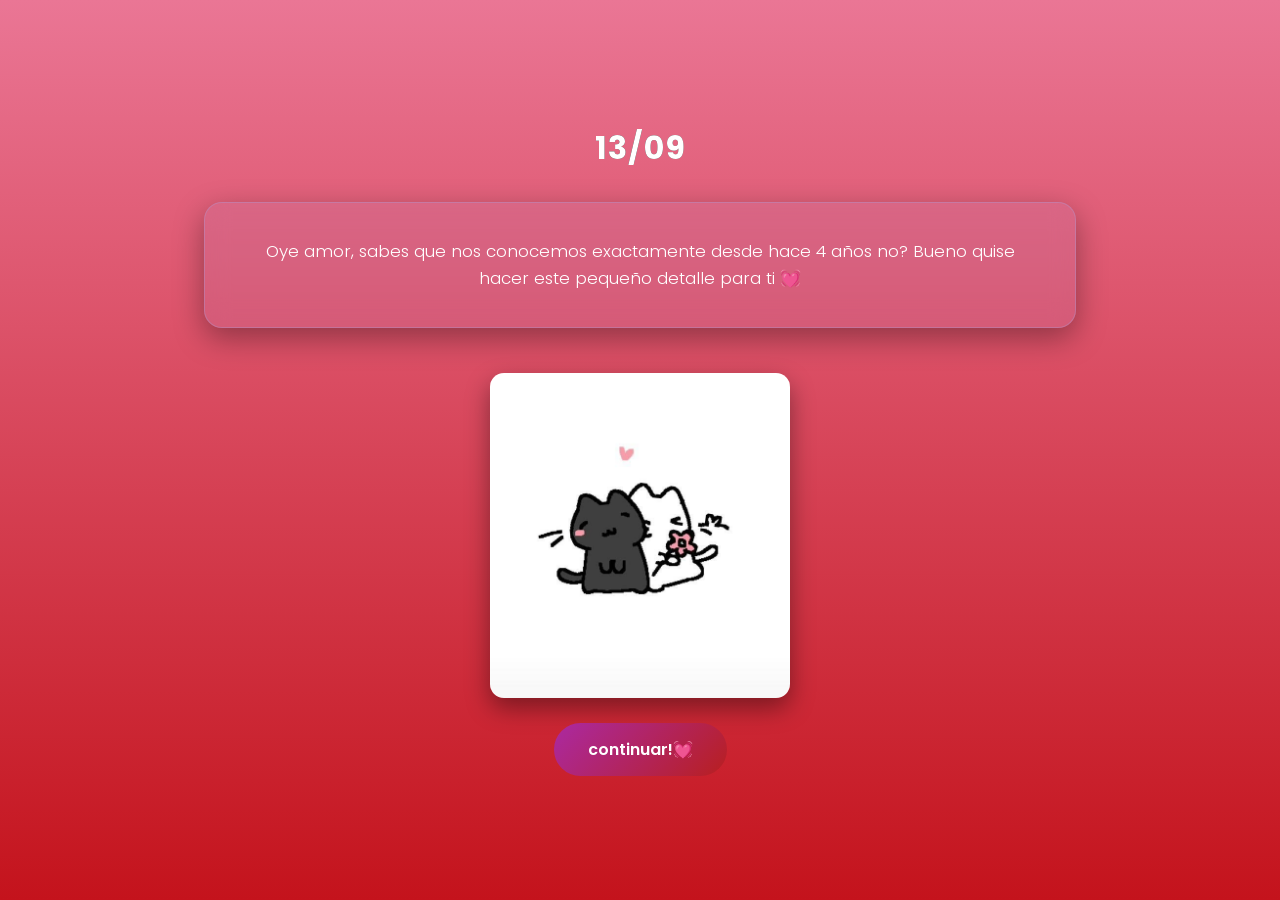
<file: index.html>
<!DOCTYPE html>
<html lang="en">

<head>
    <meta charset="UTF-8">
    <meta name="viewport" content="width=device-width, initial-scale=1.0">
    <title>13/09</title>
    <link rel="preconnect" href="https://fonts.googleapis.com">
    <link rel="preconnect" href="https://fonts.gstatic.com" crossorigin>
    <link href="https://fonts.googleapis.com/css2?family=Poppins:wght@300;400;600;700&display=swap" rel="stylesheet">
    <link rel="stylesheet" href="style.css">
</head>

<body>
    <div class="contenido">
        <div class="fecha">13/09</div>
        <div class="parrafo">Oye amor, sabes que nos conocemos exactamente desde hace 4 años no? Bueno quise hacer este pequeño detalle para ti 💓 </div>
        <img src="Imagenes/EXTRA/PRIMERO.jpg" alt="" class="imagen-regalo">
    <a href="Pagina2/a.html" class="boton-redireccion">continuar!💓</a>    </div>

    <script>
    const emojis = ["🌸", "⚜️", "🌼", "🪷", "💞"];

    function crearEmoji() {
      const emoji = document.createElement("div");
      emoji.classList.add("emoji");
      emoji.textContent = emojis[Math.floor(Math.random() * emojis.length)];

      emoji.style.left = Math.random() * 100 + "vw";

      const duracion = 4 + Math.random() * 6;
      emoji.style.animationDuration = duracion + "s";
      emoji.style.fontSize = (1.5 + Math.random() * 2) + "rem";

      document.body.appendChild(emoji);

      setTimeout(() => {
        emoji.remove();
      }, duracion * 1000);
    }
    setInterval(crearEmoji, 300);

  </script>
</body>

 

</html>
</file>
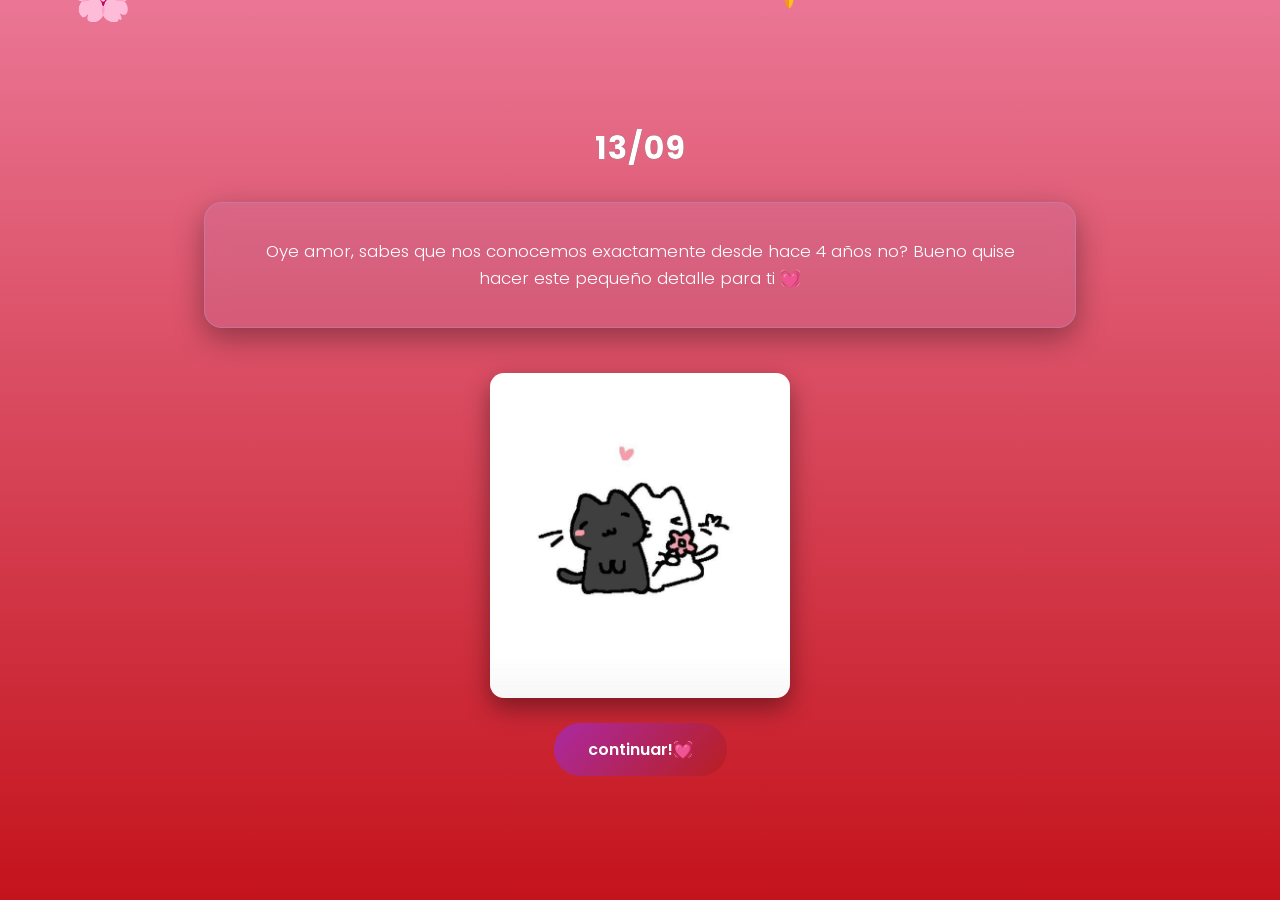
<file: Principal/index.html>
<!DOCTYPE html>
<html lang="en">

<head>
    <meta charset="UTF-8">
    <meta name="viewport" content="width=device-width, initial-scale=1.0">
    <title>13/09</title>
    <link rel="preconnect" href="https://fonts.googleapis.com">
    <link rel="preconnect" href="https://fonts.gstatic.com" crossorigin>
    <link href="https://fonts.googleapis.com/css2?family=Poppins:wght@300;400;600;700&display=swap" rel="stylesheet">
    <link rel="stylesheet" href="style.css">
</head>

<body>
    <div class="contenido">
        <div class="fecha">13/09</div>
        <div class="parrafo">Oye amor, sabes que nos conocemos exactamente desde hace 4 años no? Bueno quise hacer este pequeño detalle para ti 💓 </div>
        <img src="/Imagenes/EXTRA/PRIMERO.jpg" alt="" class="imagen-regalo">
    <a href="../Pagina2/a.html" class="boton-redireccion">continuar!💓</a>    </div>

    <script>
    const emojis = ["🌸", "⚜️", "🌼", "🪷", "💞"];

    function crearEmoji() {
      const emoji = document.createElement("div");
      emoji.classList.add("emoji");
      emoji.textContent = emojis[Math.floor(Math.random() * emojis.length)];

      emoji.style.left = Math.random() * 100 + "vw";

      const duracion = 4 + Math.random() * 6;
      emoji.style.animationDuration = duracion + "s";
      emoji.style.fontSize = (1.5 + Math.random() * 2) + "rem";

      document.body.appendChild(emoji);

      setTimeout(() => {
        emoji.remove();
      }, duracion * 1000);
    }
    setInterval(crearEmoji, 300);

  </script>
</body>

 

</html>
</file>
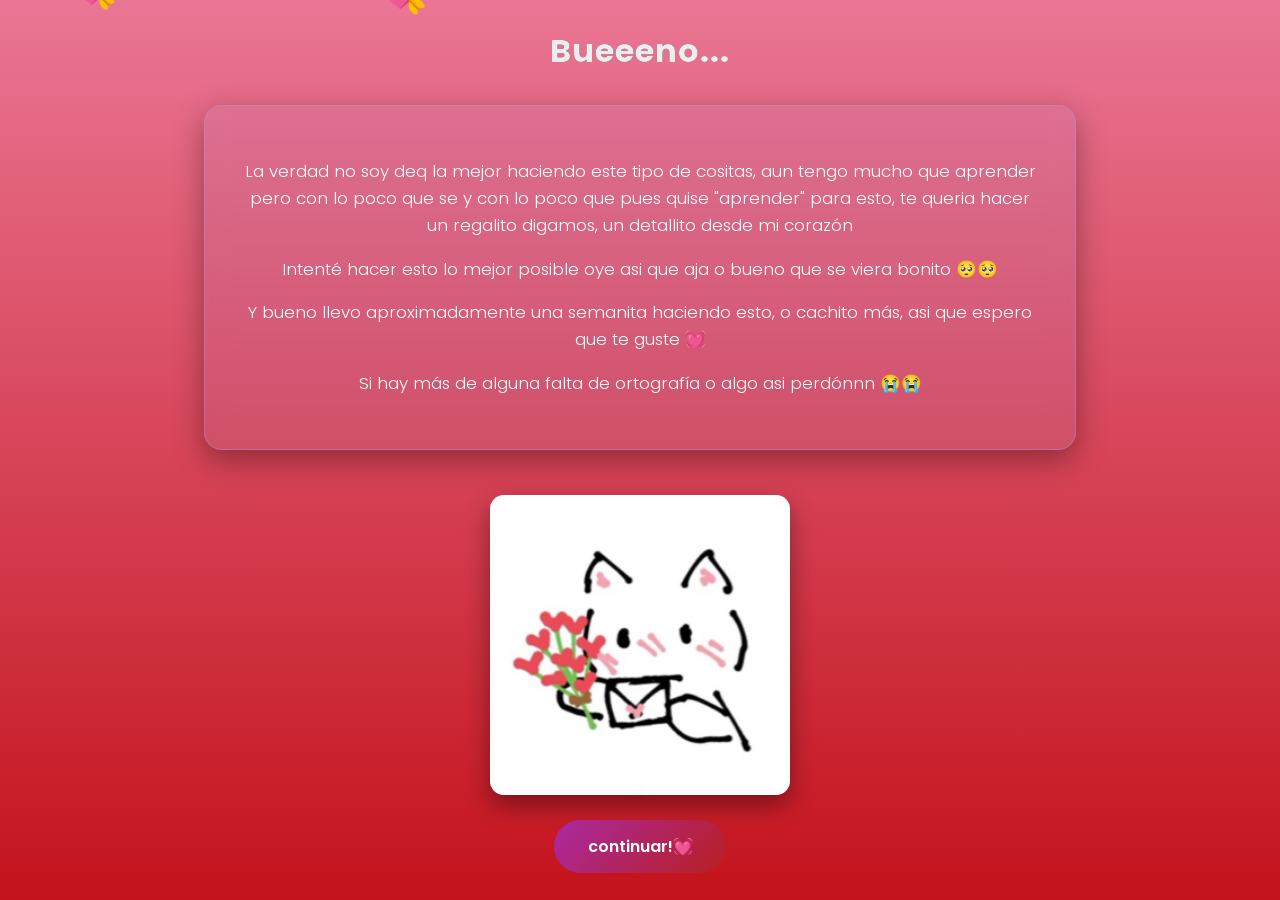
<file: Pagina2/a.html>
<!DOCTYPE html>
<html lang="en">

<head>
    <meta charset="UTF-8">
    <meta name="viewport" content="width=device-width, initial-scale=1.0">
    <title>Aclaración</title>
    <link rel="stylesheet" href="astyle.css">
    <link rel="preconnect" href="https://fonts.googleapis.com">
    <link rel="preconnect" href="https://fonts.gstatic.com" crossorigin>
    <link href="https://fonts.googleapis.com/css2?family=Poppins:wght@300;400;600;700&display=swap" rel="stylesheet">
    <link rel="stylesheet" href="astyle.css">
</head>

<body>
    <div class="contenido">
        <div class="Aclaracion">Bueeeno...</div>
        <div class="parrafo">
            <p>La verdad no soy deq la mejor haciendo este tipo de cositas, aun tengo mucho que aprender pero con
                lo poco que se y con lo poco que pues quise "aprender" para esto, te queria hacer un regalito digamos,
                un detallito desde mi corazón</p>
            <p>Intenté hacer esto lo mejor posible oye asi que aja o bueno que se viera bonito 🥺🥺 </p>
            <p>Y bueno llevo aproximadamente una semanita haciendo esto, o cachito más, asi que espero que te guste 💓
            </p>
            <p>Si hay más de alguna falta de ortografía o algo asi perdónnn 😭😭</p>
        </div>
        <img src="../Imagenes/EXTRA/62fef314ae968a23fe4e3731311325bd.png" alt="" class="imagen-regalo"> 
        <a href="../Pagina3/c.html" class="boton-redireccion">continuar!💓</a>
    </div>
    <script>  const emojis = ["💕", "💗", "💘", "💓", "💖"];

        function crearEmoji() {
            const emoji = document.createElement("div");
            emoji.classList.add("emoji");
            emoji.textContent = emojis[Math.floor(Math.random() * emojis.length)];

            emoji.style.left = Math.random() * 100 + "vw";

            const duracion = 4 + Math.random() * 6;
            emoji.style.animationDuration = duracion + "s";
            emoji.style.fontSize = (1.5 + Math.random() * 2) + "rem";

            document.body.appendChild(emoji);

            setTimeout(() => {
                emoji.remove();
            }, duracion * 1000);
        }
        setInterval(crearEmoji, 300);
    </script>
</body>

</html>
</file>
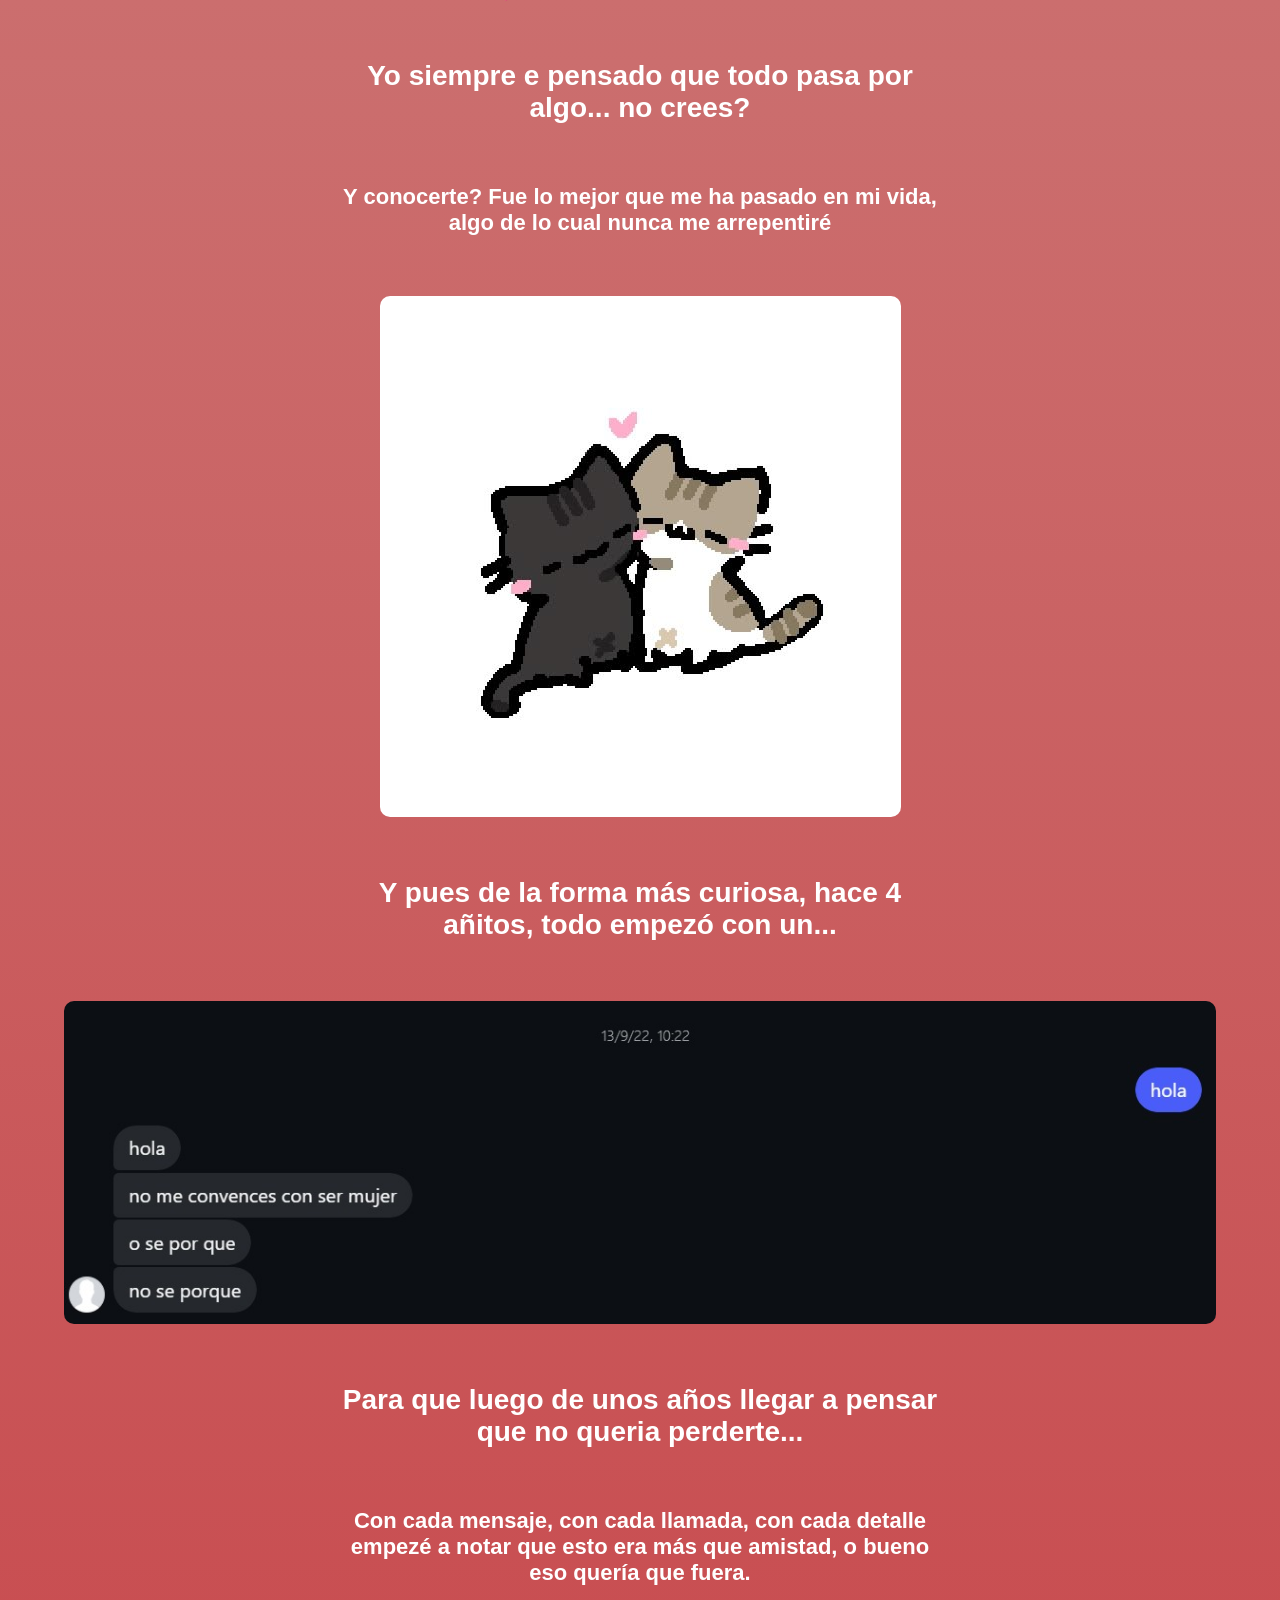
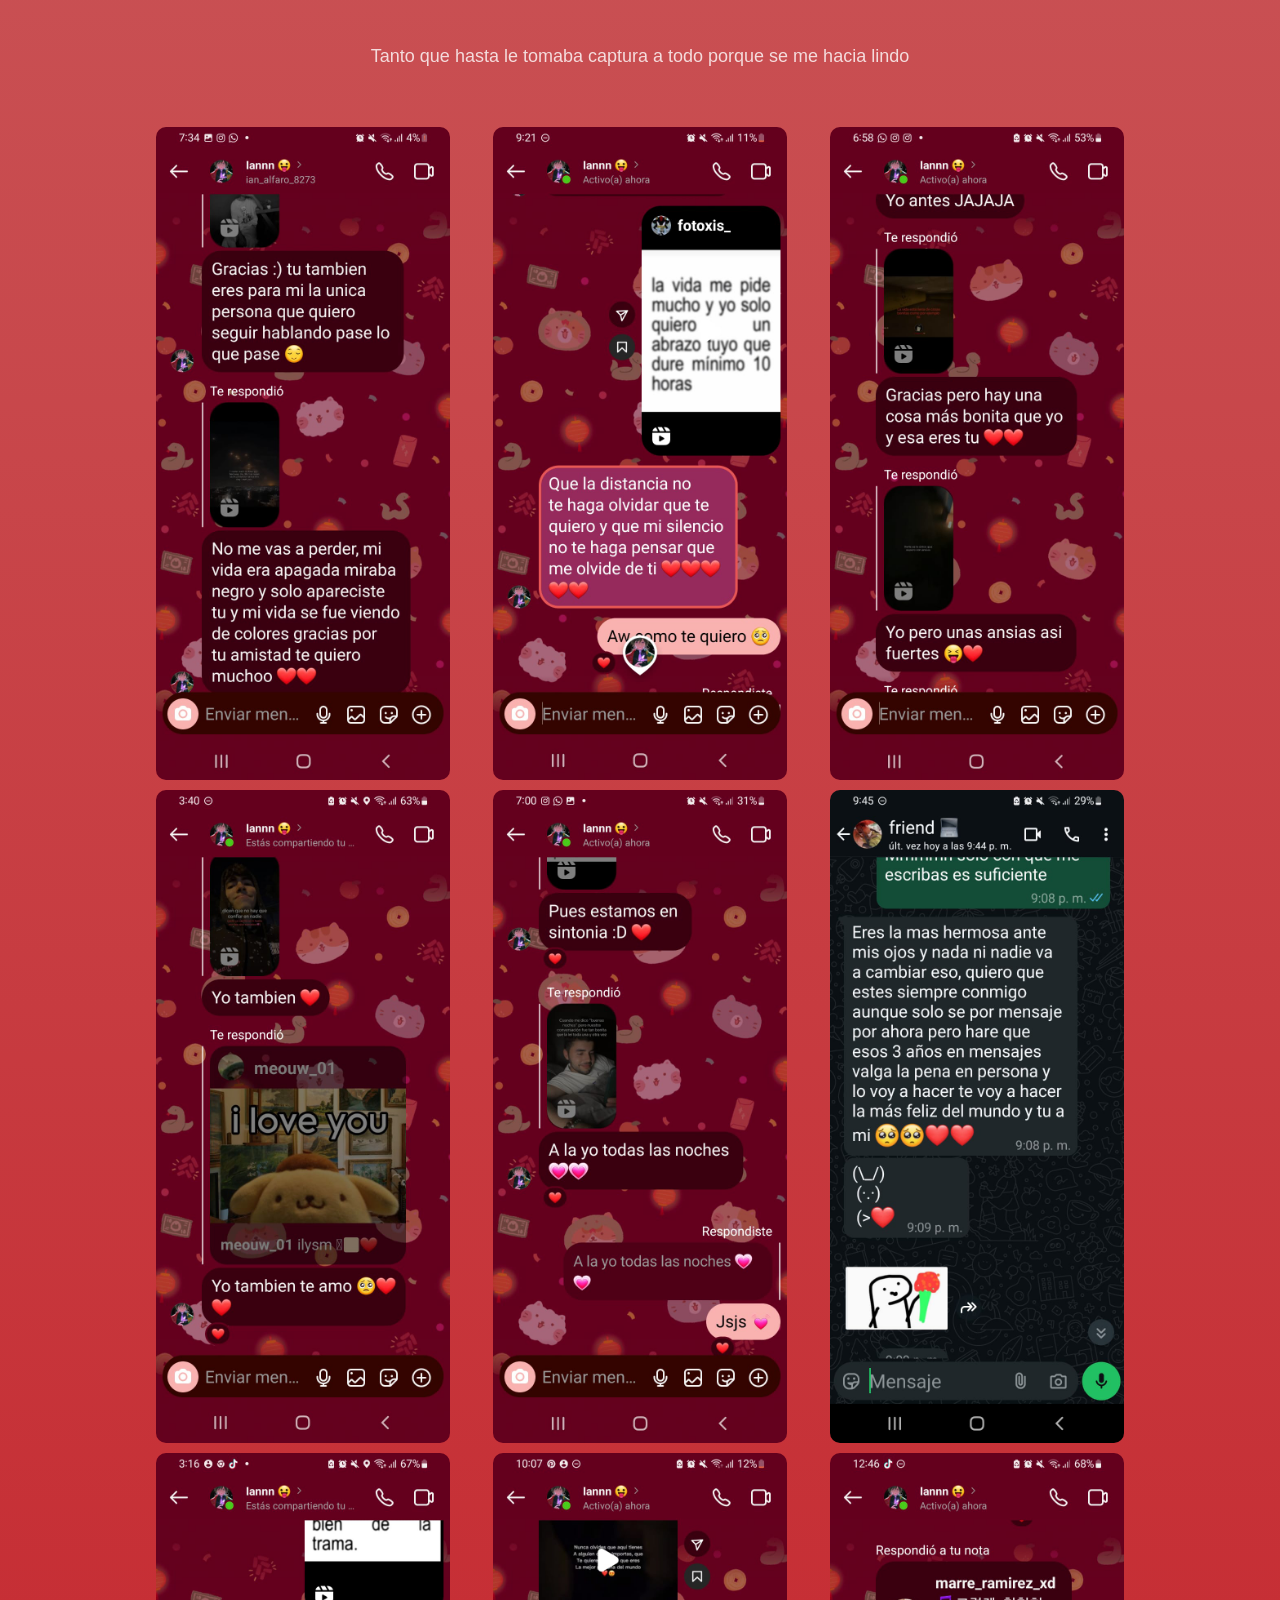
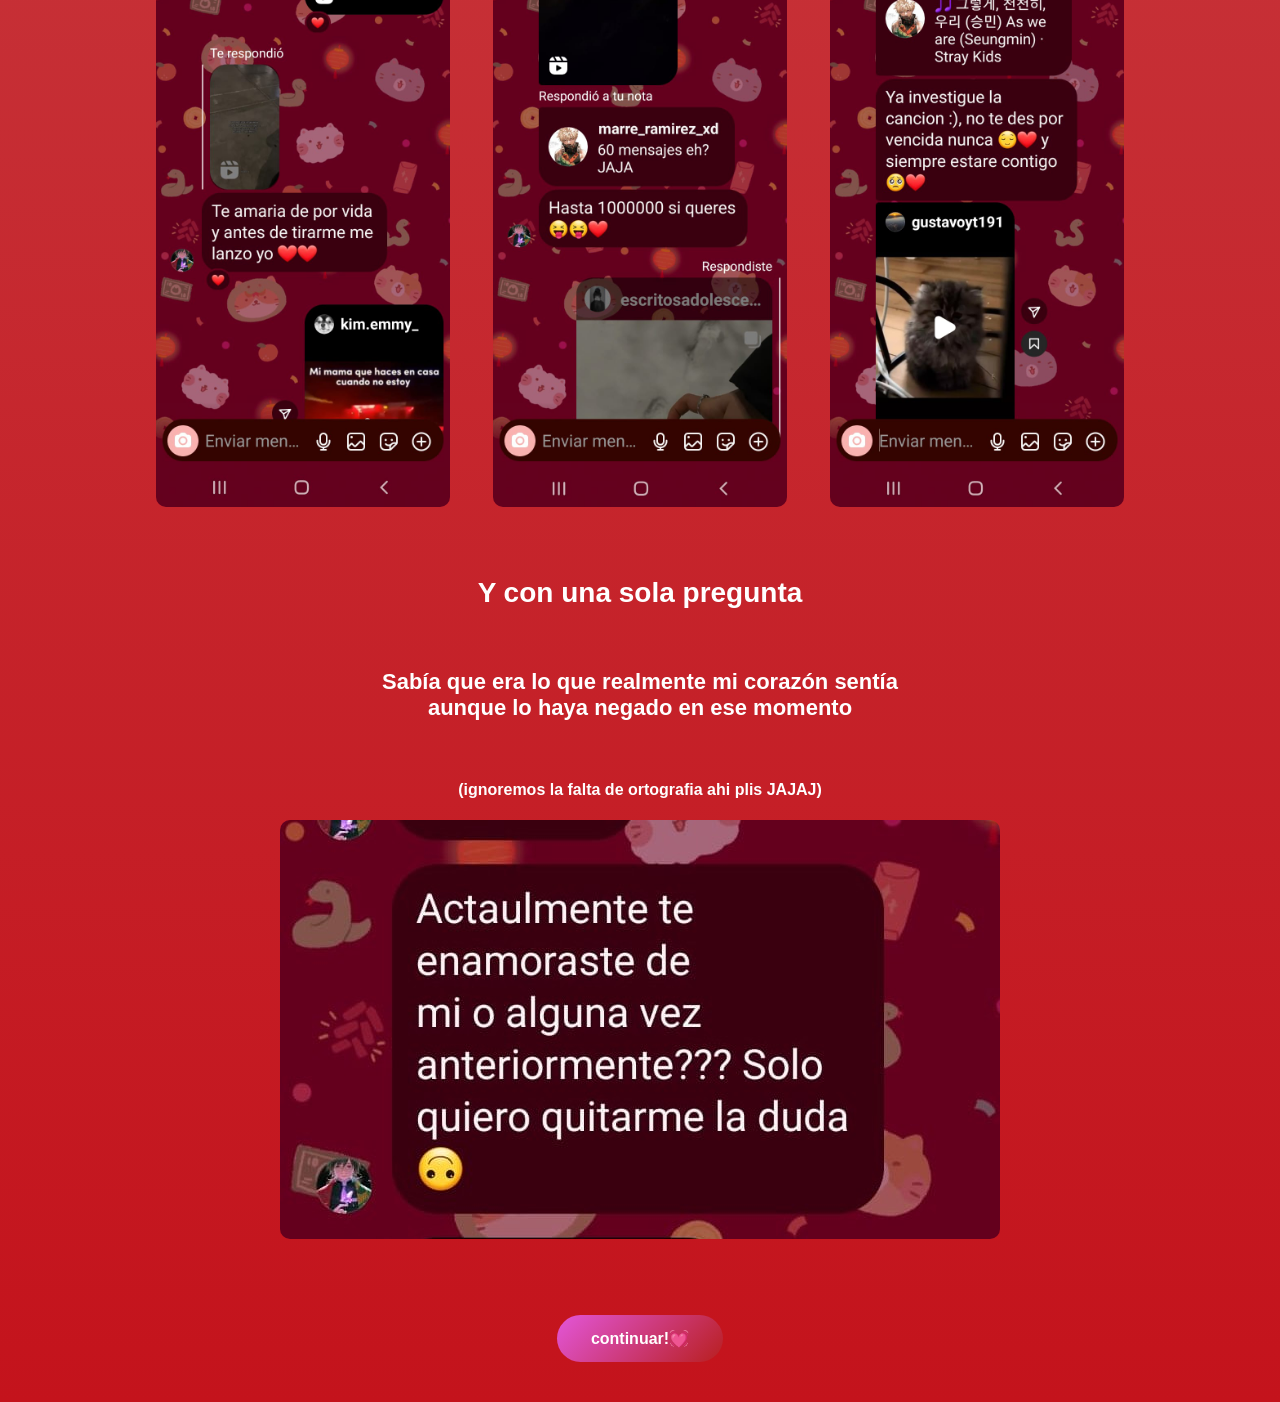
<file: Pagina3/c.html>
<!DOCTYPE html>
<html lang="en">

<head>
  <meta charset="UTF-8">
  <meta name="viewport" content="width=device-width, initial-scale=1.0">
  <link rel="stylesheet" href="c.css">
  <title>La Historia</title>
</head>

<body>
  <h1>Yo siempre e pensado que todo pasa por algo... no crees?</h1>
  <h2>Y conocerte? Fue lo mejor que me ha pasado en mi vida, algo de lo cual nunca me arrepentiré</h2>
  <img src="../Imagenes/EXTRA/Gatitos.jpg" alt="Gatitos">
  <h1>Y pues de la forma más curiosa, hace 4 añitos, todo empezó con un...</h1>
  <img src="../Imagenes/primero.jpeg" alt="">
  <h1>Para que luego de unos años llegar a pensar que no queria perderte... </h1>
  <h2>Con cada mensaje, con cada llamada, con cada detalle empezé a notar que esto era más que amistad, o bueno eso
    quería que fuera.</h2>
  <h3>Tanto que hasta le tomaba captura a todo porque se me hacia lindo</h3>
  <div class="contenedor-collage">
    <img src="../Imagenes/CAPTURAS/WhatsApp Image 2026-09-05 at 9.43.24 PM.jpeg" alt="...">
    <img src="../Imagenes/CAPTURAS/WhatsApp Image 2026-09-05 at 9.43.25 PM (1).jpeg" alt="...">
    <img src="../Imagenes/CAPTURAS/WhatsApp Image 2026-09-05 at 9.43.25 PM (2).jpeg" alt="...">
    <img src="../Imagenes/CAPTURAS/WhatsApp Image 2026-09-05 at 9.43.25 PM (3).jpeg" alt="...">
    <img src="../Imagenes/CAPTURAS/WhatsApp Image 2026-09-05 at 9.43.25 PM (4).jpeg" alt="...">
    <img src="../Imagenes/CAPTURAS/WhatsApp Image 2026-09-05 at 9.43.25 PM.jpeg" alt="...">
    <img src="../Imagenes/CAPTURAS/WhatsApp Image 2026-09-05 at 9.43.26 PM (1).jpeg" alt="...">
    <img src="../Imagenes/CAPTURAS/WhatsApp Image 2026-09-05 at 9.43.26 PM (2).jpeg" alt="...">
    <img src="../Imagenes/CAPTURAS/WhatsApp Image 2026-09-05 at 9.43.26 PM (3).jpeg" alt="...">
  </div>
  <h1>Y con una sola pregunta </h1>
  <h2>Sabía que era lo que realmente mi corazón sentía aunque lo haya negado en ese momento</h2>
  <h4>(ignoremos la falta de ortografia ahi plis JAJAJ)</h4>
  <img src="../Imagenes/CAPTURAS/Pregunta.jpeg" alt="..."><br><br>

  <a href="../Pagina4/carta.html" class="boton-redireccion">continuar!💓</a> </div>

  <br>


  <script>
    const emojis = ["🎞️", "💗", "💌", "💓", "❓"];

    function crearEmoji() {
      const emoji = document.createElement("div");
      emoji.classList.add("emoji");
      emoji.textContent = emojis[Math.floor(Math.random() * emojis.length)];

      emoji.style.left = Math.random() * 100 + "vw";

      const duracion = 4 + Math.random() * 6;
      emoji.style.animationDuration = duracion + "s";
      emoji.style.fontSize = (1.5 + Math.random() * 2) + "rem";

      document.body.appendChild(emoji);

      setTimeout(() => {
        emoji.remove();
      }, duracion * 1000);
    }
    setInterval(crearEmoji, 300);

  </script>
</body>

</html>
</file>
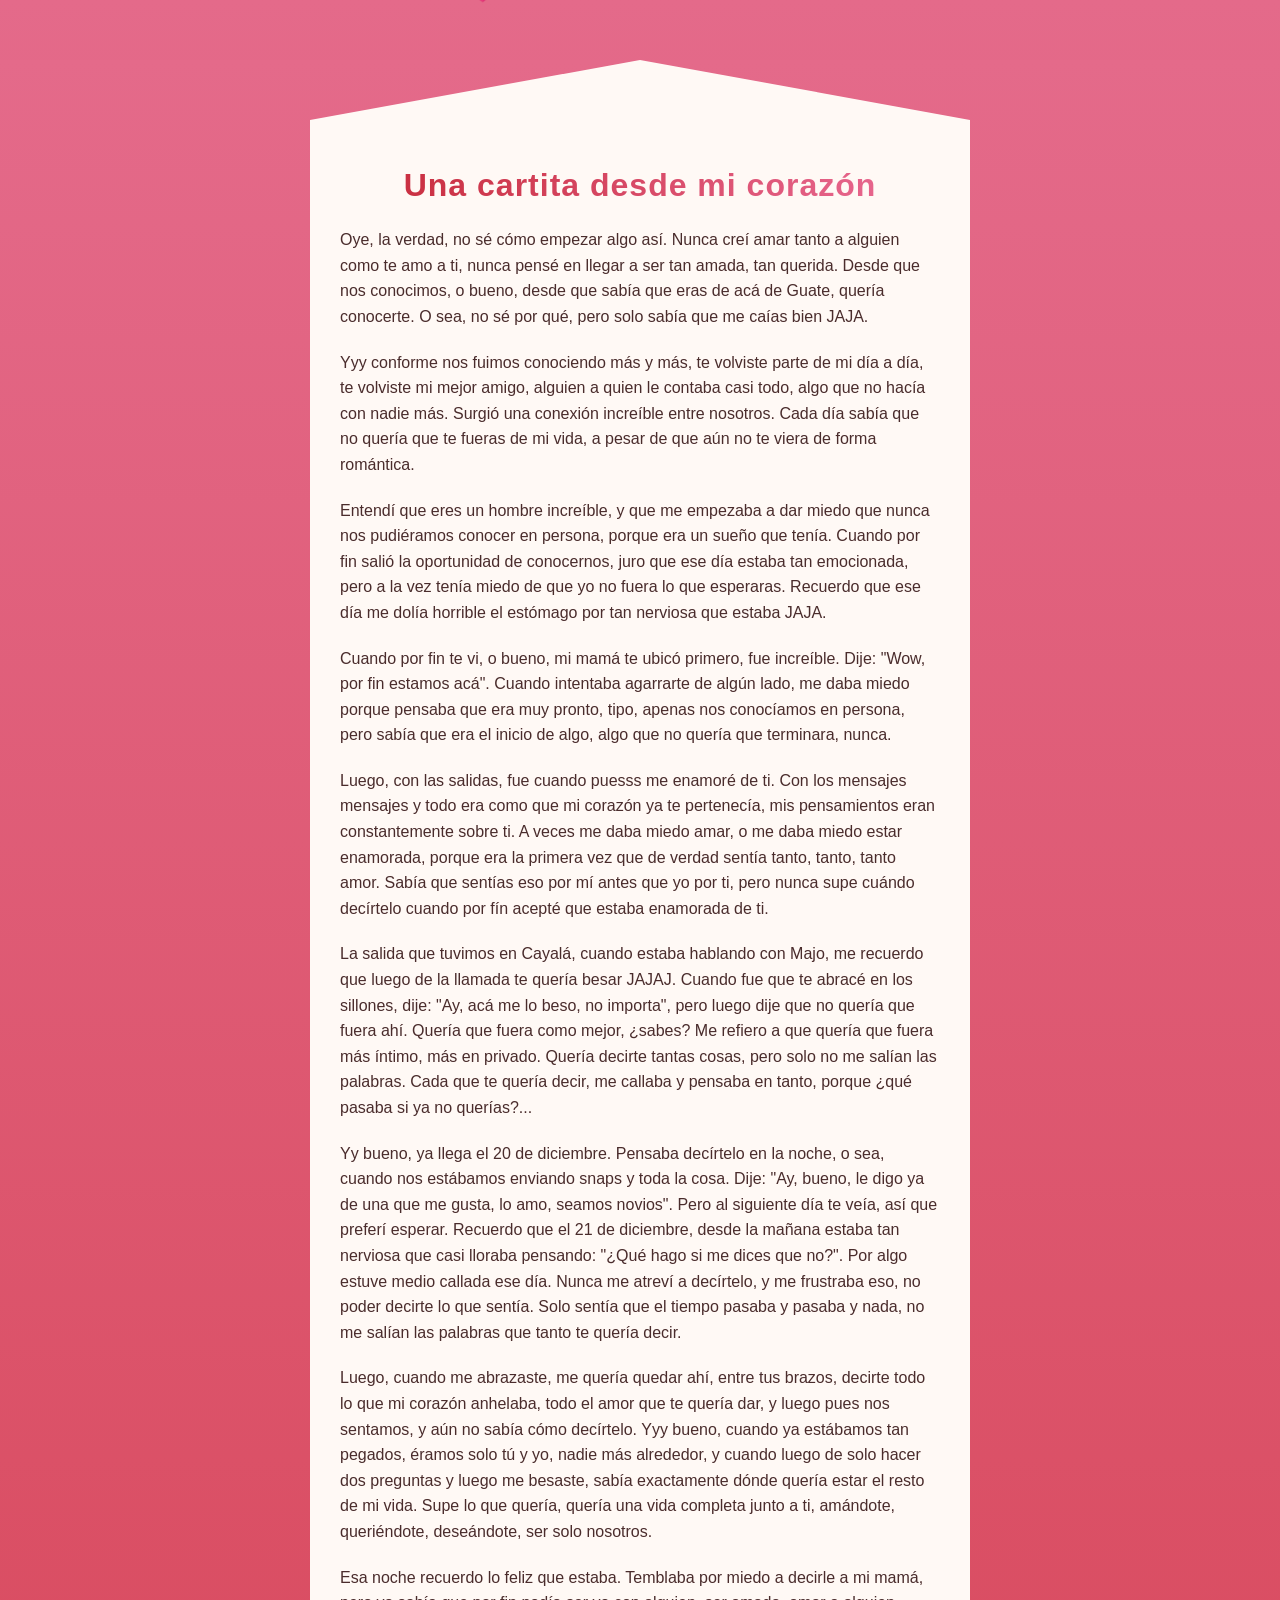
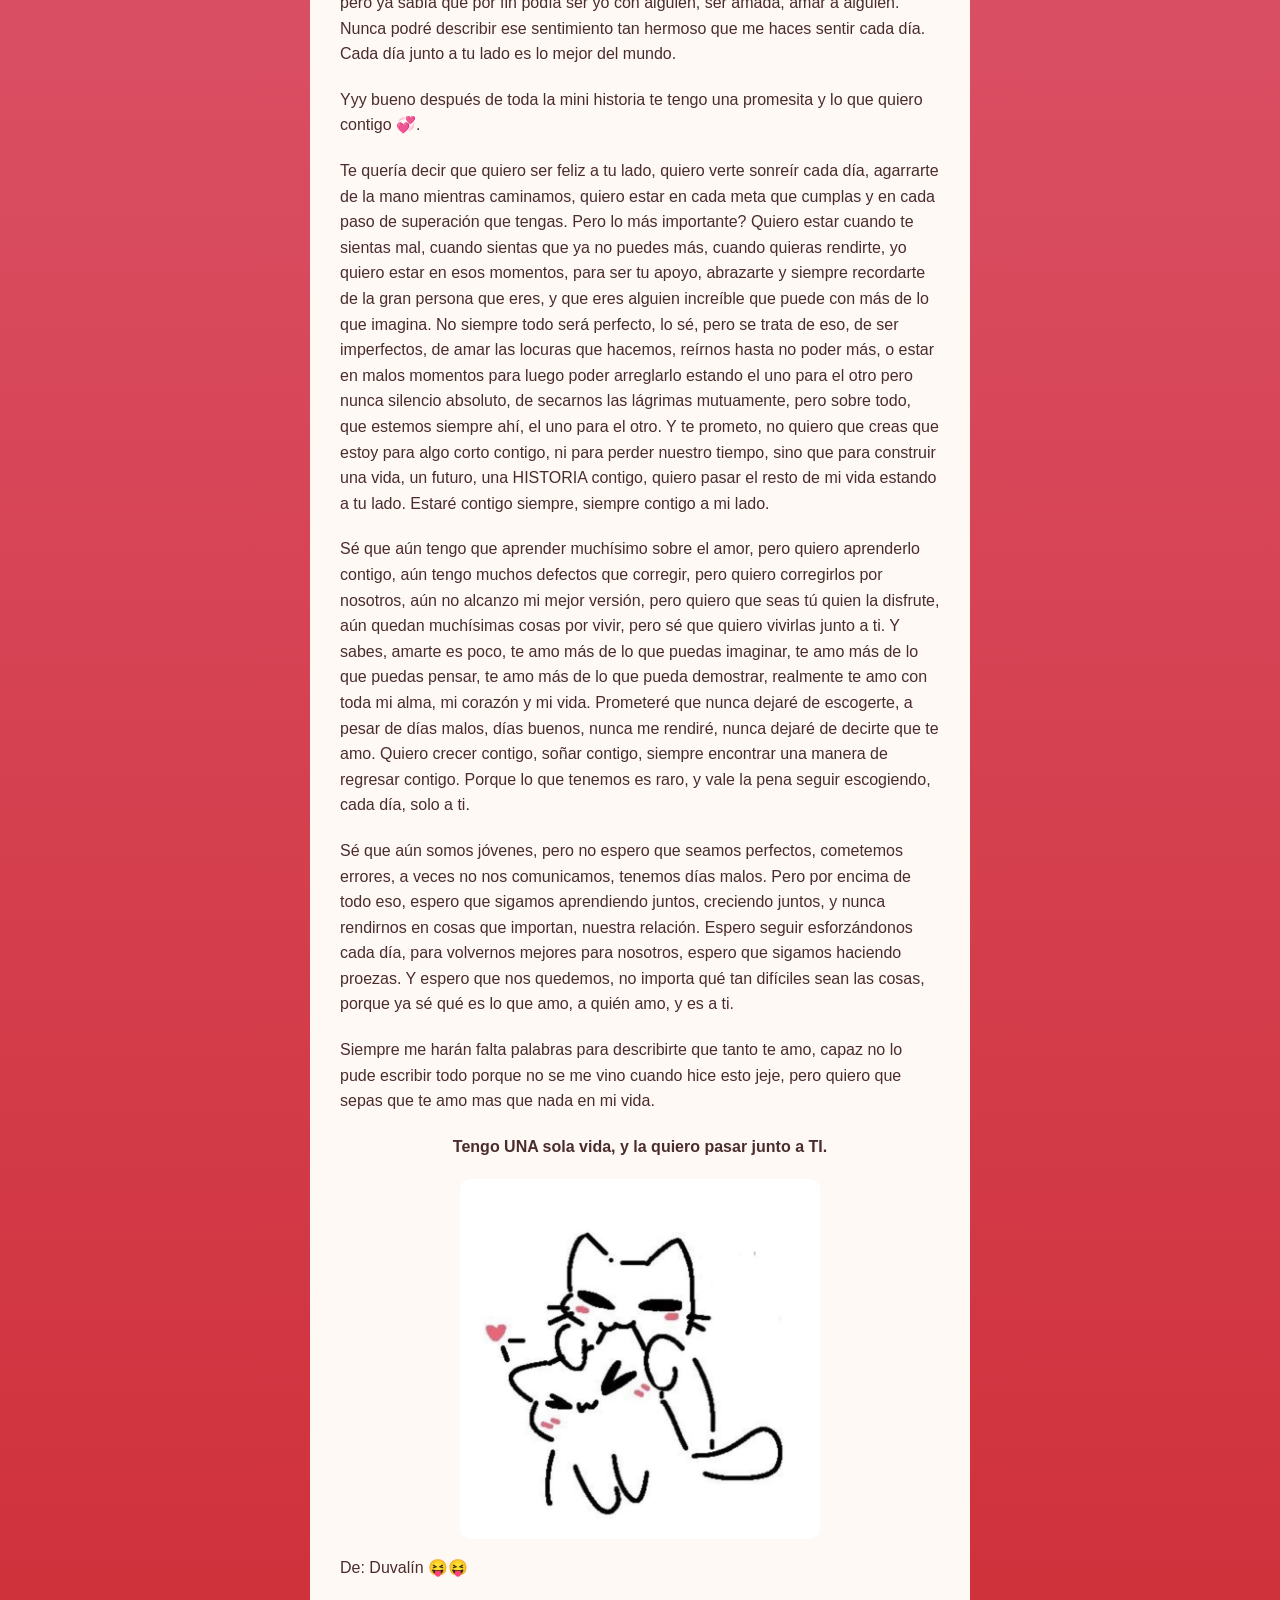
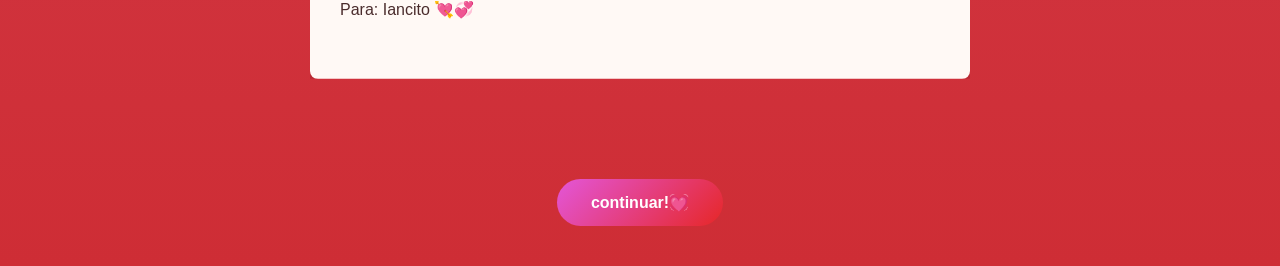
<file: Pagina4/carta.html>
<!DOCTYPE html>
<html lang="en">

<head>
    <meta charset="UTF-8">
    <meta name="viewport" content="width=device-width, initial-scale=1.0">
    <title>Una cartita de mi corazón</title>
    <link rel="stylesheet" href="l.css">
</head>

<body>
    <div class="contenido">
        <div class="fecha">Una cartita desde mi corazón</div>

        <div class="parrafo">
            <p>Oye, la verdad, no sé cómo empezar algo así. Nunca creí amar tanto a alguien como te amo a ti, nunca
                pensé en llegar a ser tan amada, tan querida. Desde que nos conocimos, o bueno, desde que sabía que eras
                de acá de Guate, quería conocerte. O sea, no sé por qué, pero solo sabía que me caías bien JAJA.</p>

            <p>Yyy conforme nos fuimos conociendo más y más, te volviste parte de mi día a día, te volviste mi mejor
                amigo, alguien a quien le contaba casi todo, algo que no hacía con nadie más. Surgió una conexión
                increíble entre nosotros. Cada día sabía que no quería que te fueras de mi vida, a pesar de que aún no
                te viera de forma romántica.</p>

            <p>Entendí que eres un hombre increíble, y que me empezaba a dar miedo que nunca nos pudiéramos conocer en
                persona, porque era un sueño que tenía. Cuando por fin salió la oportunidad de conocernos, juro que ese
                día estaba tan emocionada, pero a la vez tenía miedo de que yo no fuera lo que esperaras. Recuerdo que
                ese día me dolía horrible el estómago por tan nerviosa que estaba JAJA.</p>

            <p>Cuando por fin te vi, o bueno, mi mamá te ubicó primero, fue increíble. Dije: "Wow, por fin estamos acá".
                Cuando intentaba agarrarte de algún lado, me daba miedo porque pensaba que era muy pronto, tipo, apenas
                nos conocíamos en persona, pero sabía que era el inicio de algo, algo que no quería que terminara,
                nunca.</p>

            <p>Luego, con las salidas, fue cuando puesss me enamoré de ti. Con los mensajes mensajes y todo era como que
                mi corazón ya te pertenecía, mis pensamientos eran constantemente sobre ti. A veces me daba miedo amar,
                o me daba miedo estar enamorada, porque era la primera vez que de verdad sentía tanto, tanto, tanto
                amor. Sabía que sentías eso por mí antes que yo por ti, pero nunca supe cuándo decírtelo cuando por fín
                acepté que estaba enamorada de ti.</p>

            <p>La salida que tuvimos en Cayalá, cuando estaba hablando con Majo, me recuerdo que luego de la llamada te
                quería besar JAJAJ. Cuando fue que te abracé en los sillones, dije: "Ay, acá me lo beso, no importa",
                pero luego dije que no quería que fuera ahí. Quería que fuera como mejor, ¿sabes? Me refiero a que
                quería que fuera más íntimo, más en privado. Quería decirte tantas cosas, pero solo no me salían las
                palabras. Cada que te quería decir, me callaba y pensaba en tanto, porque ¿qué pasaba si ya no
                querías?...</p>

            <p>Yy bueno, ya llega el 20 de diciembre. Pensaba decírtelo en la noche, o sea, cuando nos estábamos
                enviando snaps y toda la cosa. Dije: "Ay, bueno, le digo ya de una que me gusta, lo amo, seamos novios".
                Pero al siguiente día te veía, así que preferí esperar. Recuerdo que el 21 de diciembre, desde la mañana
                estaba tan nerviosa que casi lloraba pensando: "¿Qué hago si me dices que no?". Por algo estuve medio
                callada ese día. Nunca me atreví a decírtelo, y me frustraba eso, no poder decirte lo que sentía. Solo
                sentía que el tiempo pasaba y pasaba y nada, no me salían las palabras que tanto te quería decir.</p>

            <p>Luego, cuando me abrazaste, me quería quedar ahí, entre tus brazos, decirte todo lo que mi corazón
                anhelaba, todo el amor que te quería dar, y luego pues nos sentamos, y aún no sabía cómo decírtelo. Yyy
                bueno, cuando ya estábamos tan pegados, éramos solo tú y yo, nadie más alrededor, y cuando luego de solo
                hacer dos preguntas y luego me besaste, sabía exactamente dónde quería estar el resto de mi vida. Supe
                lo que quería, quería una vida completa junto a ti, amándote, queriéndote, deseándote, ser solo
                nosotros.</p>

            <p>Esa noche recuerdo lo feliz que estaba. Temblaba por miedo a decirle a mi mamá, pero ya sabía que por fin
                podía ser yo con alguien, ser amada, amar a alguien. Nunca podré describir ese sentimiento tan hermoso
                que me haces sentir cada día. Cada día junto a tu lado es lo mejor del mundo.</p>

            <p>Yyy bueno después de toda la mini historia te tengo una promesita y lo que quiero contigo 💞.</p>

            <p>Te quería decir que quiero ser feliz a tu lado, quiero verte sonreír cada día, agarrarte de la mano
                mientras caminamos, quiero estar en cada meta que cumplas y en cada paso de superación que tengas. Pero
                lo más importante? Quiero estar cuando te sientas mal, cuando sientas que ya no puedes más, cuando
                quieras rendirte, yo quiero estar en esos momentos, para ser tu apoyo, abrazarte y siempre recordarte de
                la gran persona que eres, y que eres alguien increíble que puede con más de lo que imagina. No siempre
                todo será perfecto, lo sé, pero se trata de eso, de ser imperfectos, de amar las locuras que hacemos,
                reírnos hasta no poder más, o estar en malos momentos para luego poder arreglarlo estando el uno para el
                otro pero nunca silencio absoluto, de secarnos las lágrimas mutuamente, pero sobre todo, que estemos
                siempre ahí, el uno para el otro. Y te prometo, no quiero que creas que estoy para algo corto contigo,
                ni para perder nuestro tiempo, sino que para construir una vida, un futuro, una HISTORIA contigo, quiero
                pasar el resto de mi vida estando a tu lado. Estaré contigo siempre, siempre contigo a mi lado.</p>

            <p>Sé que aún tengo que aprender muchísimo sobre el amor, pero quiero aprenderlo contigo, aún tengo muchos
                defectos que corregir, pero quiero corregirlos por nosotros, aún no alcanzo mi mejor versión, pero
                quiero que seas tú quien la disfrute, aún quedan muchísimas cosas por vivir, pero sé que quiero vivirlas
                junto a ti. Y sabes, amarte es poco, te amo más de lo que puedas imaginar, te amo más de lo que puedas
                pensar, te amo más de lo que pueda demostrar, realmente te amo con toda mi alma, mi corazón y mi vida.
                Prometeré que nunca dejaré de escogerte, a pesar de días malos, días buenos, nunca me rendiré, nunca
                dejaré de decirte que te amo. Quiero crecer contigo, soñar contigo, siempre encontrar una manera de
                regresar contigo. Porque lo que tenemos es raro, y vale la pena seguir escogiendo, cada día, solo a ti.
            </p>

            <p>Sé que aún somos jóvenes, pero no espero que seamos perfectos, cometemos errores, a veces no nos
                comunicamos, tenemos días malos. Pero por encima de todo eso, espero que sigamos aprendiendo juntos,
                creciendo juntos, y nunca rendirnos en cosas que importan, nuestra relación. Espero seguir esforzándonos
                cada día, para volvernos mejores para nosotros, espero que sigamos haciendo proezas. Y espero que nos
                quedemos, no importa qué tan difíciles sean las cosas, porque ya sé qué es lo que amo, a quién amo, y es
                a ti.</p>

            <p>Siempre me harán falta palabras para describirte que tanto te amo, capaz no lo pude escribir todo porque
                no se me vino cuando hice esto jeje, pero quiero que sepas que te amo mas que nada en mi vida.</p>
            <p class="fin"><b>Tengo UNA sola vida, y la quiero pasar junto a TI.</b></p>
    
            <img src="../Imagenes/EXTRA/FINN.jpg" alt="...">
        </div>
        <p>De: Duvalín 😝😝</p>
            <p>Para: Iancito 💘💞</p>
    </div>
    <a href="../Pagina5/fin.html" class="boton-redireccion">continuar!💓</a>    </div>

    <script>
        const emojis = ["💗", "💓", "💘", "💌", "💞"];

        function crearEmoji() {
            const emoji = document.createElement("div");
            emoji.classList.add("emoji");
            emoji.textContent = emojis[Math.floor(Math.random() * emojis.length)];

            emoji.style.left = Math.random() * 100 + "vw";

            const duracion = 4 + Math.random() * 6;
            emoji.style.animationDuration = duracion + "s";
            emoji.style.fontSize = (1.5 + Math.random() * 2) + "rem";

            document.body.appendChild(emoji);

            setTimeout(() => {
                emoji.remove();
            }, duracion * 1000);
        }
        setInterval(crearEmoji, 300);

    </script>
</body>

</html>
</file>
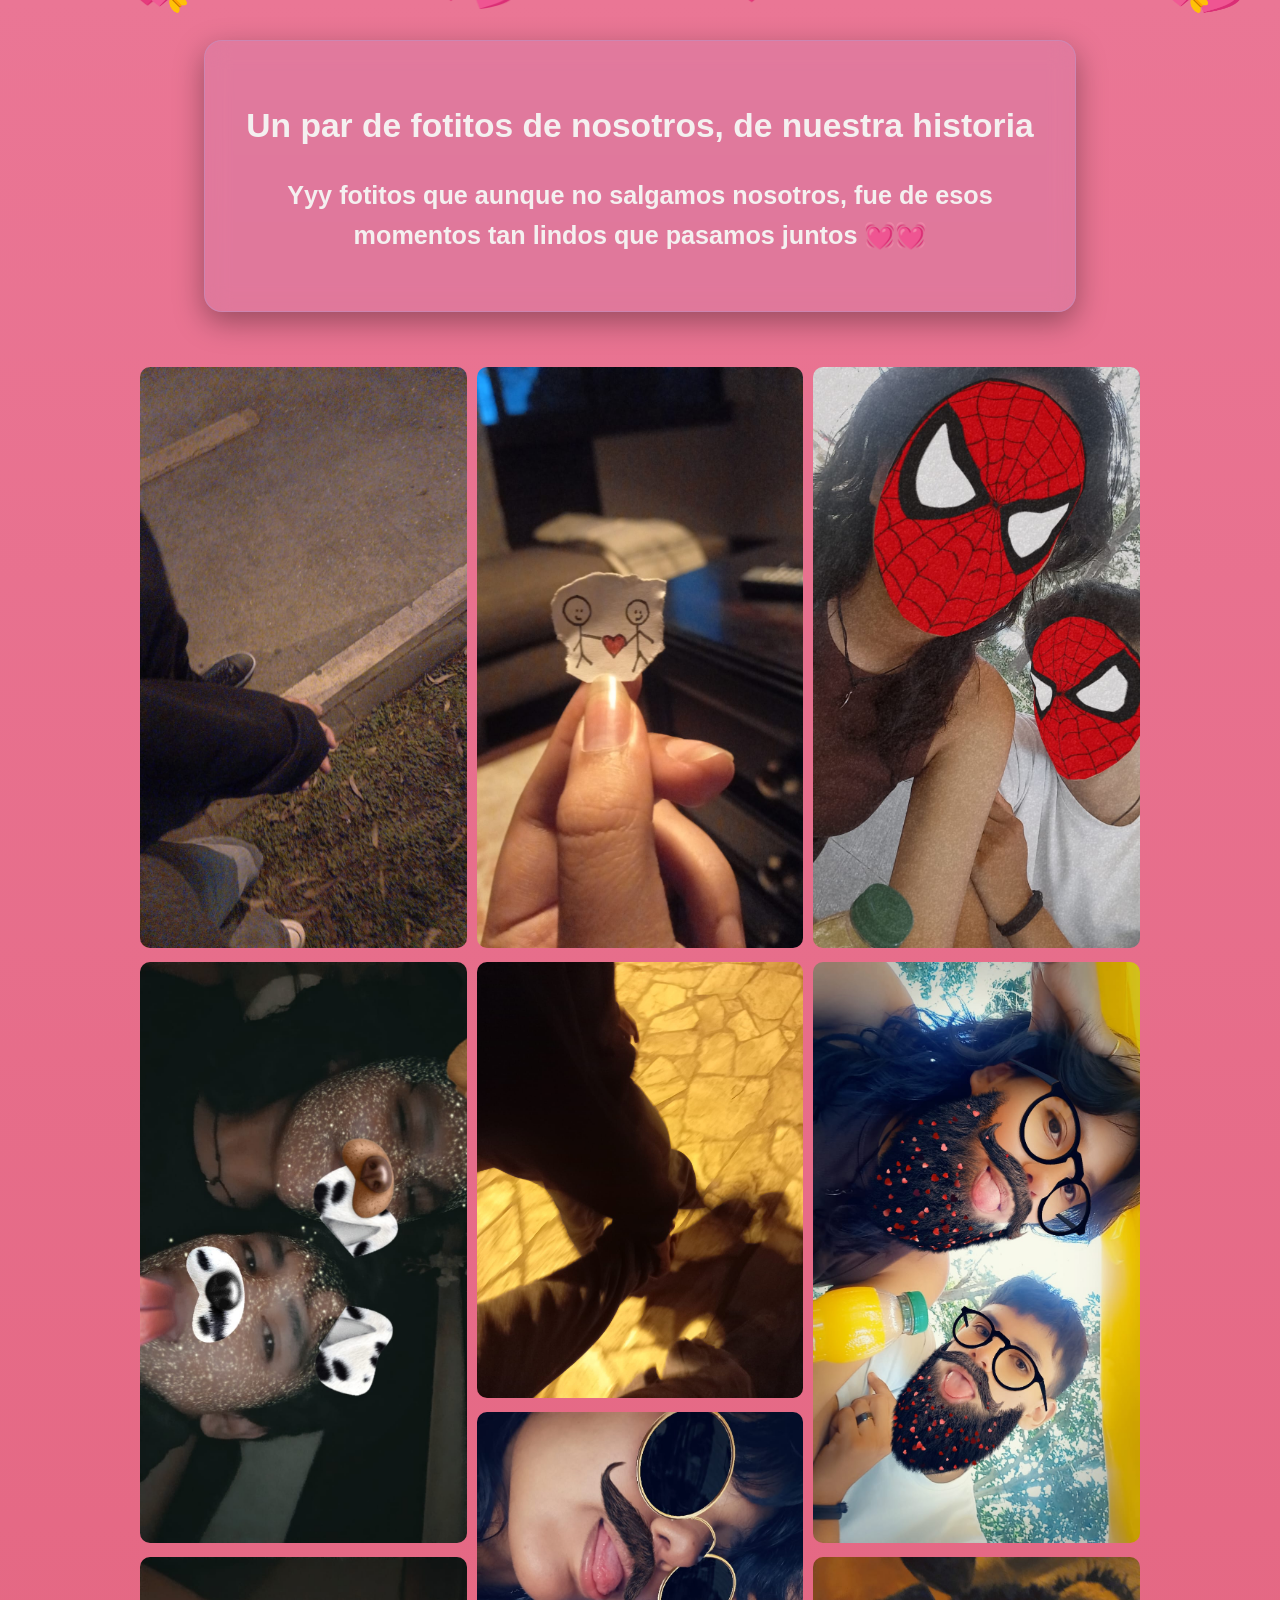
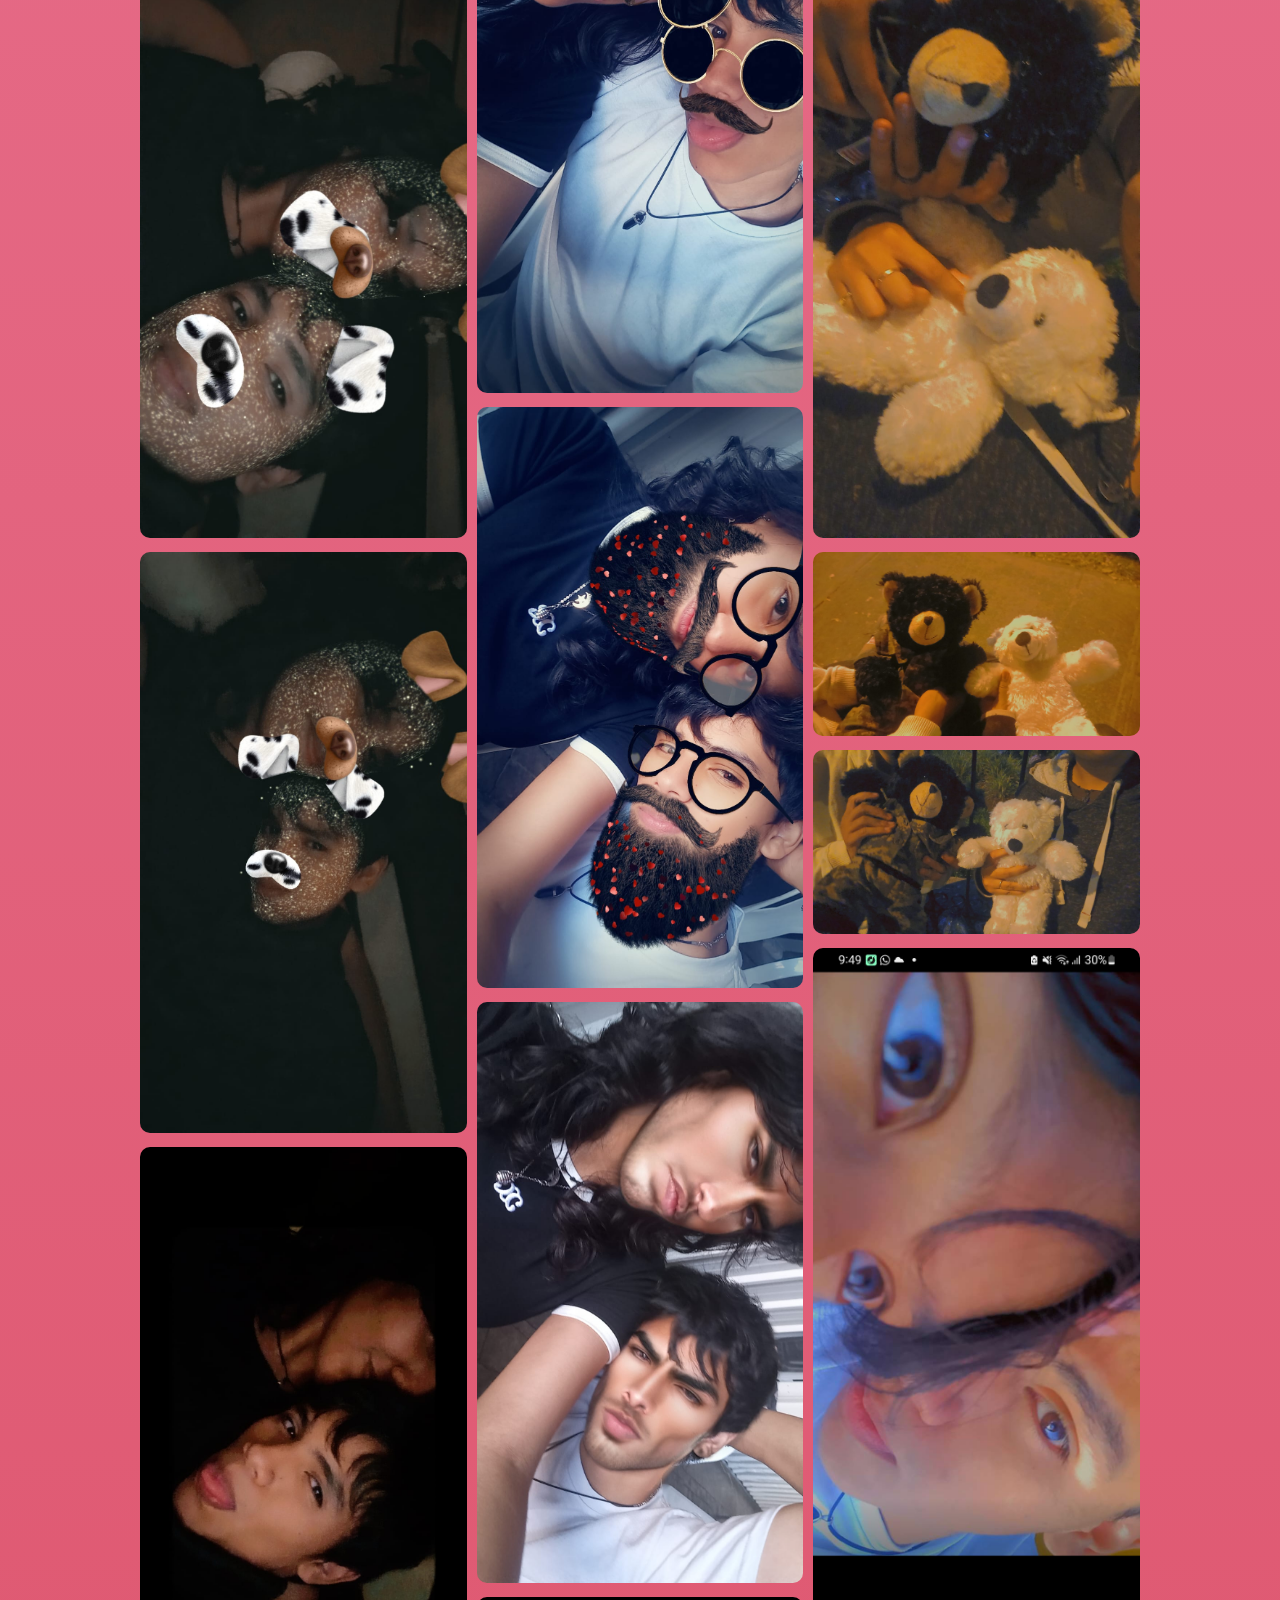
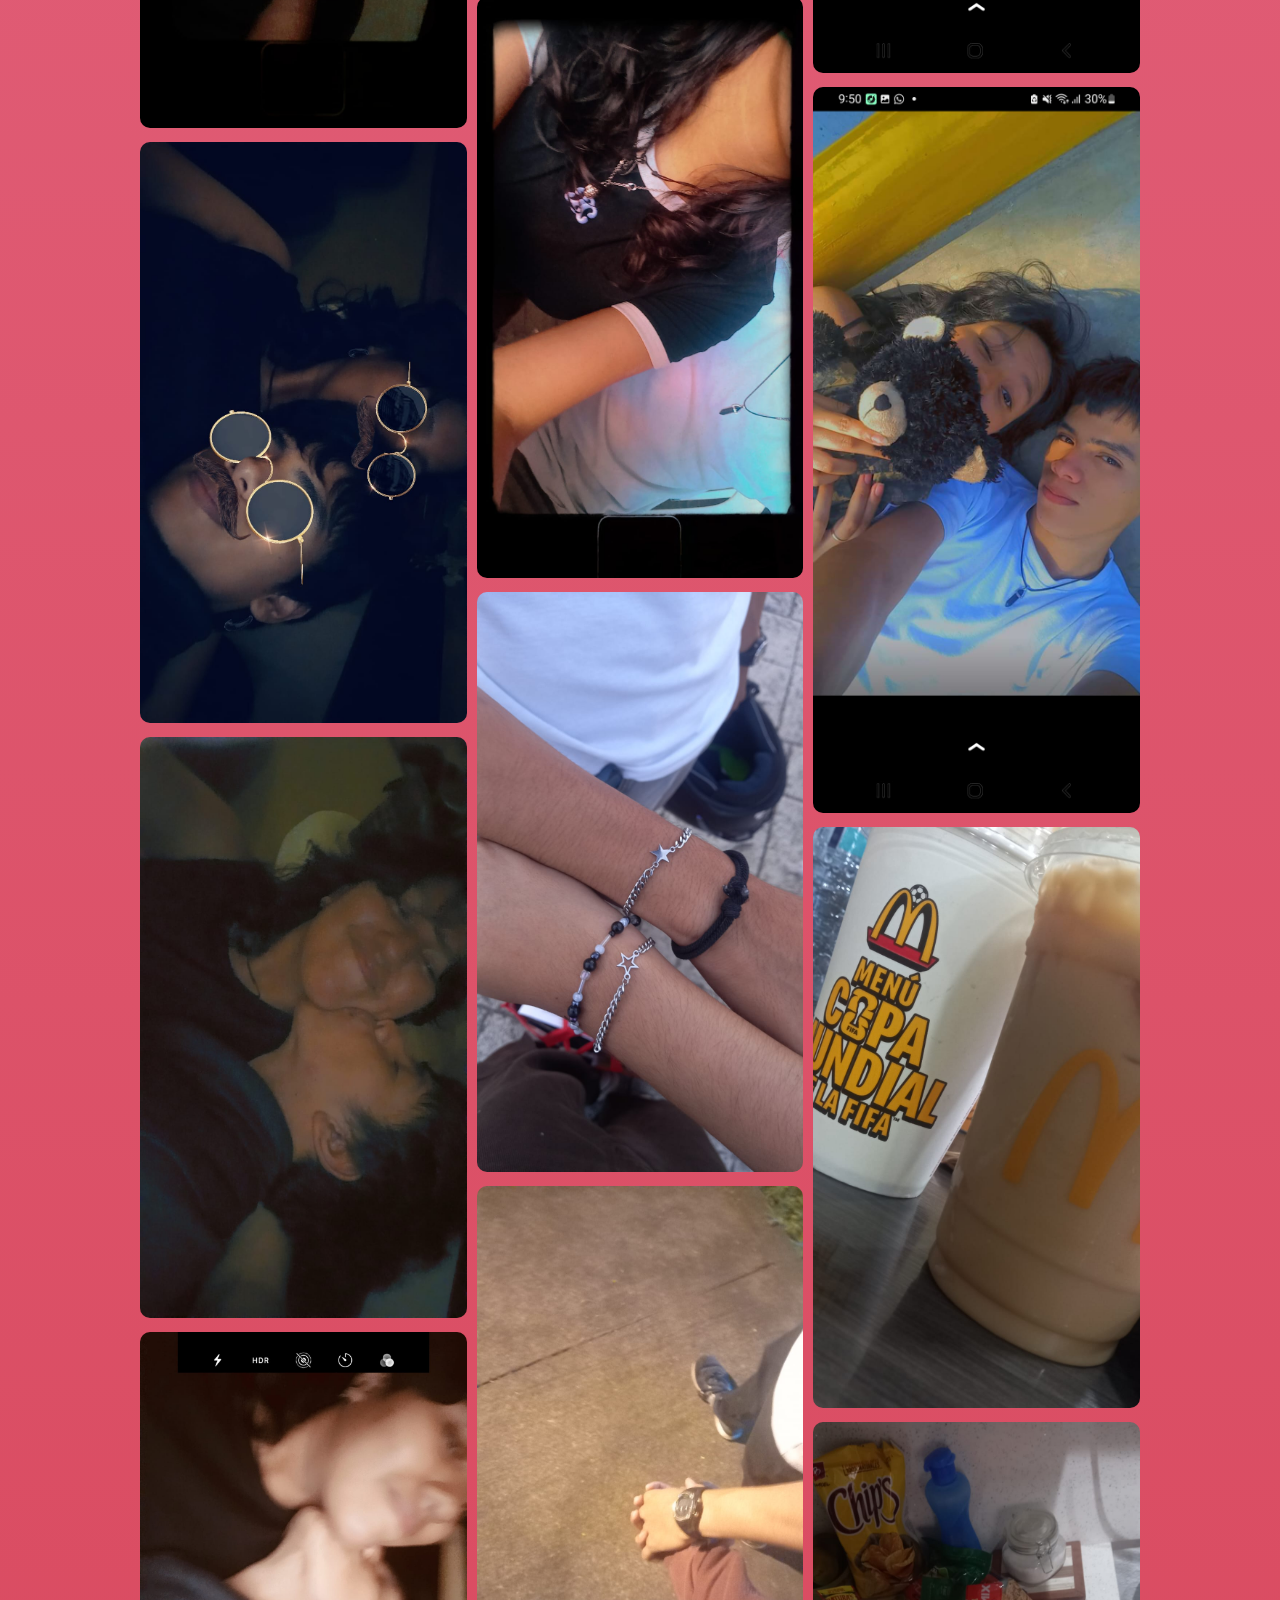
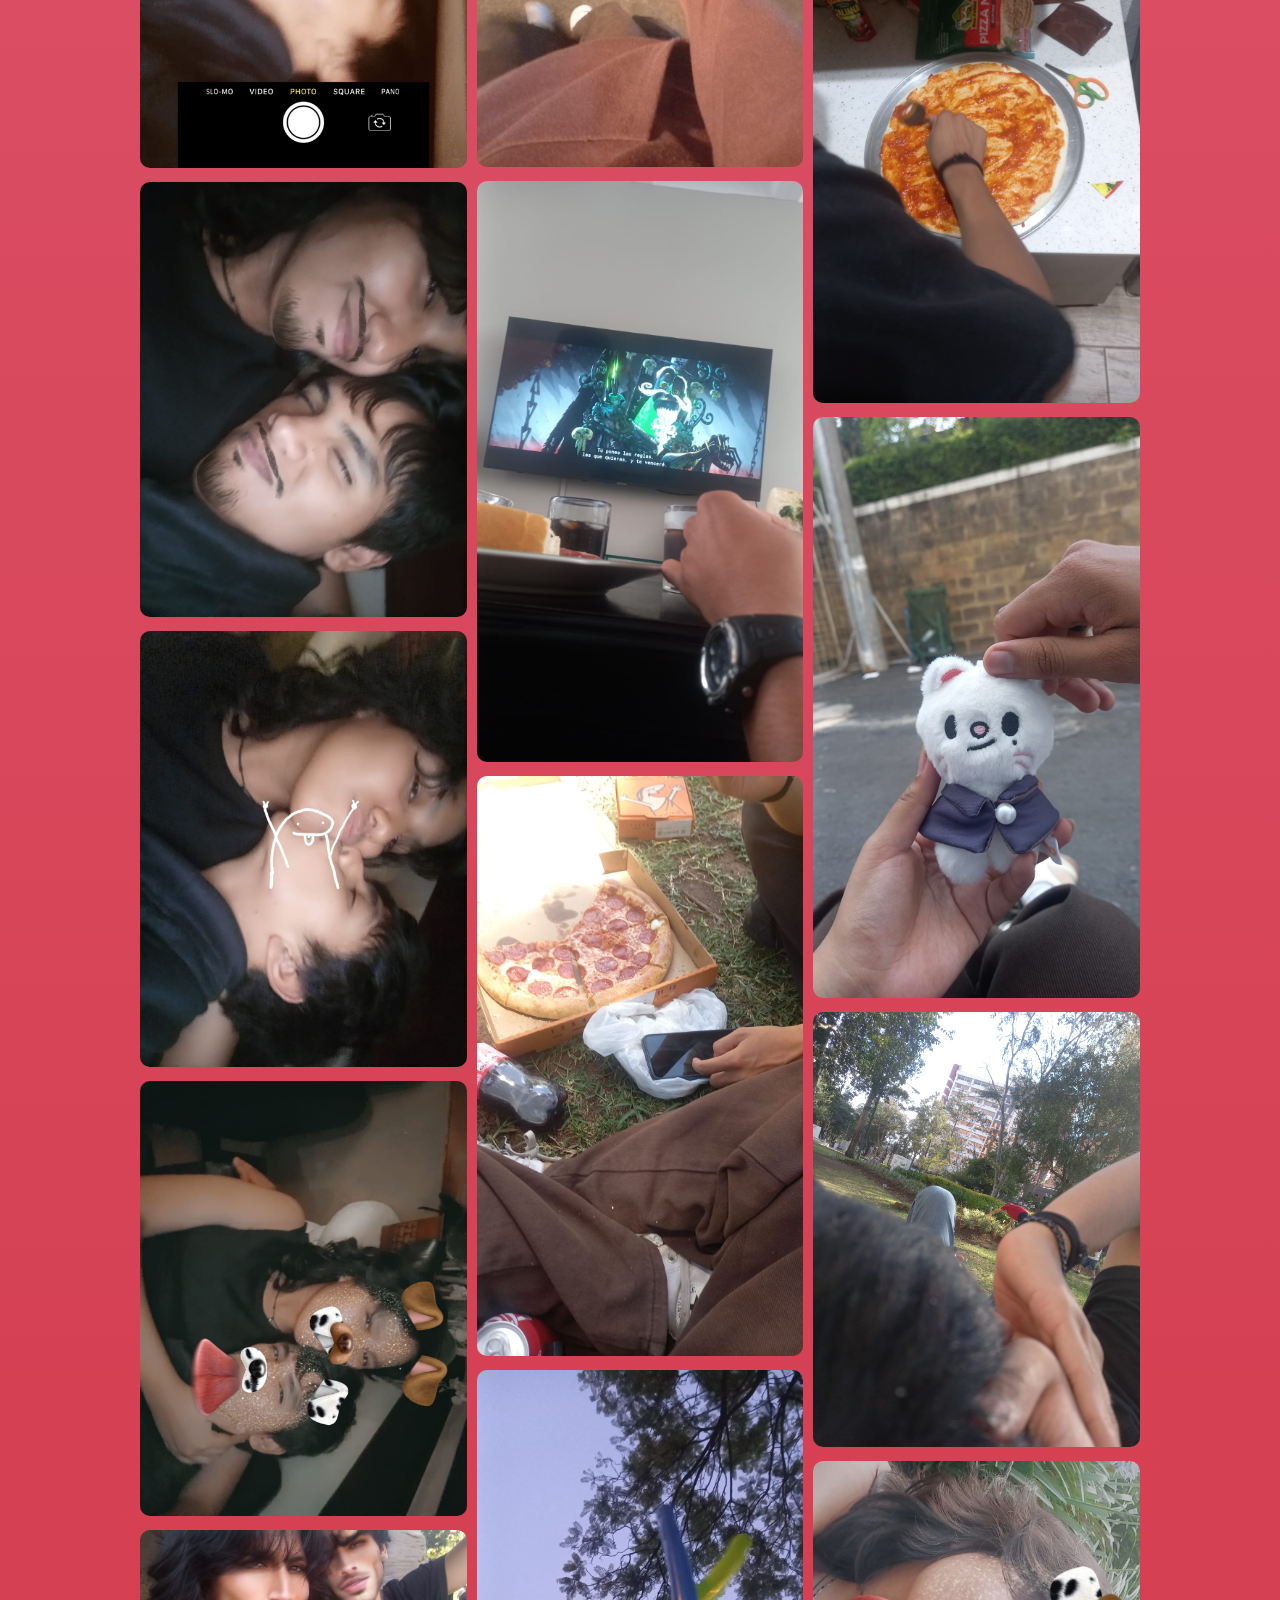
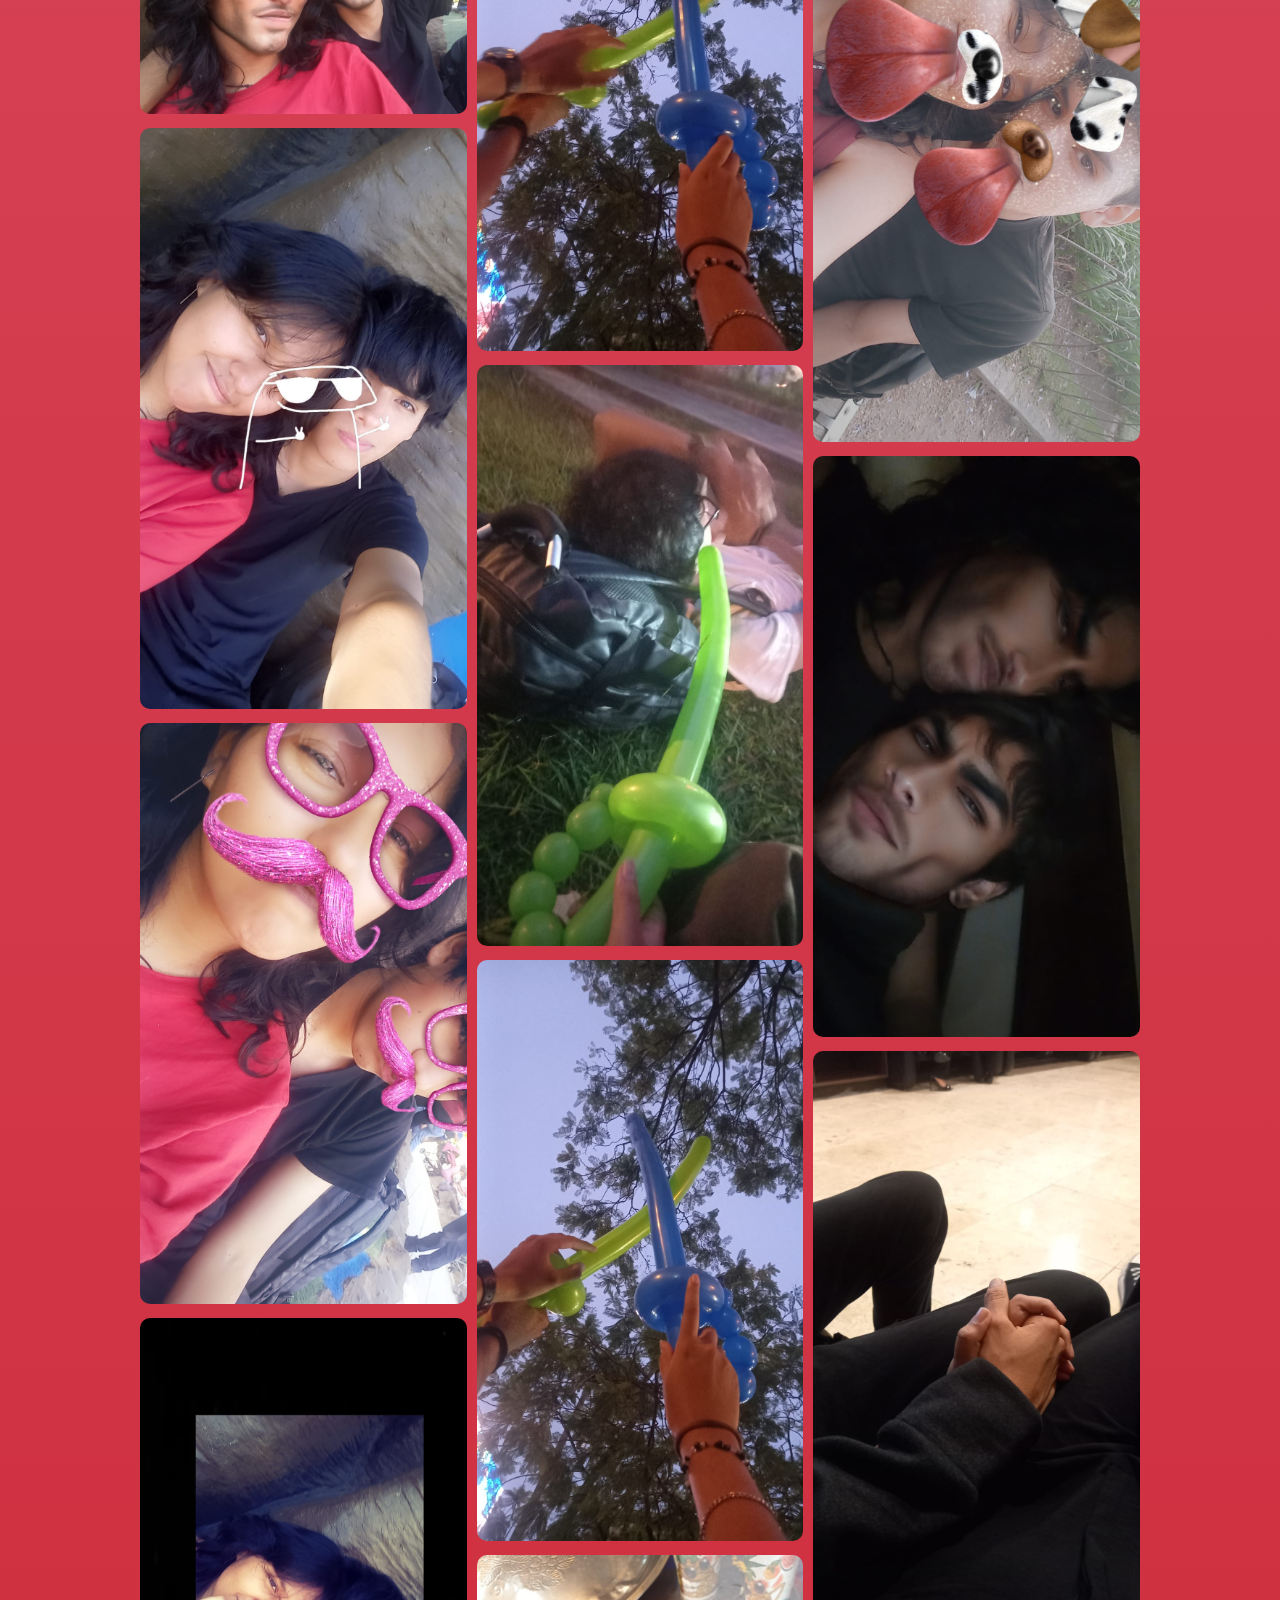
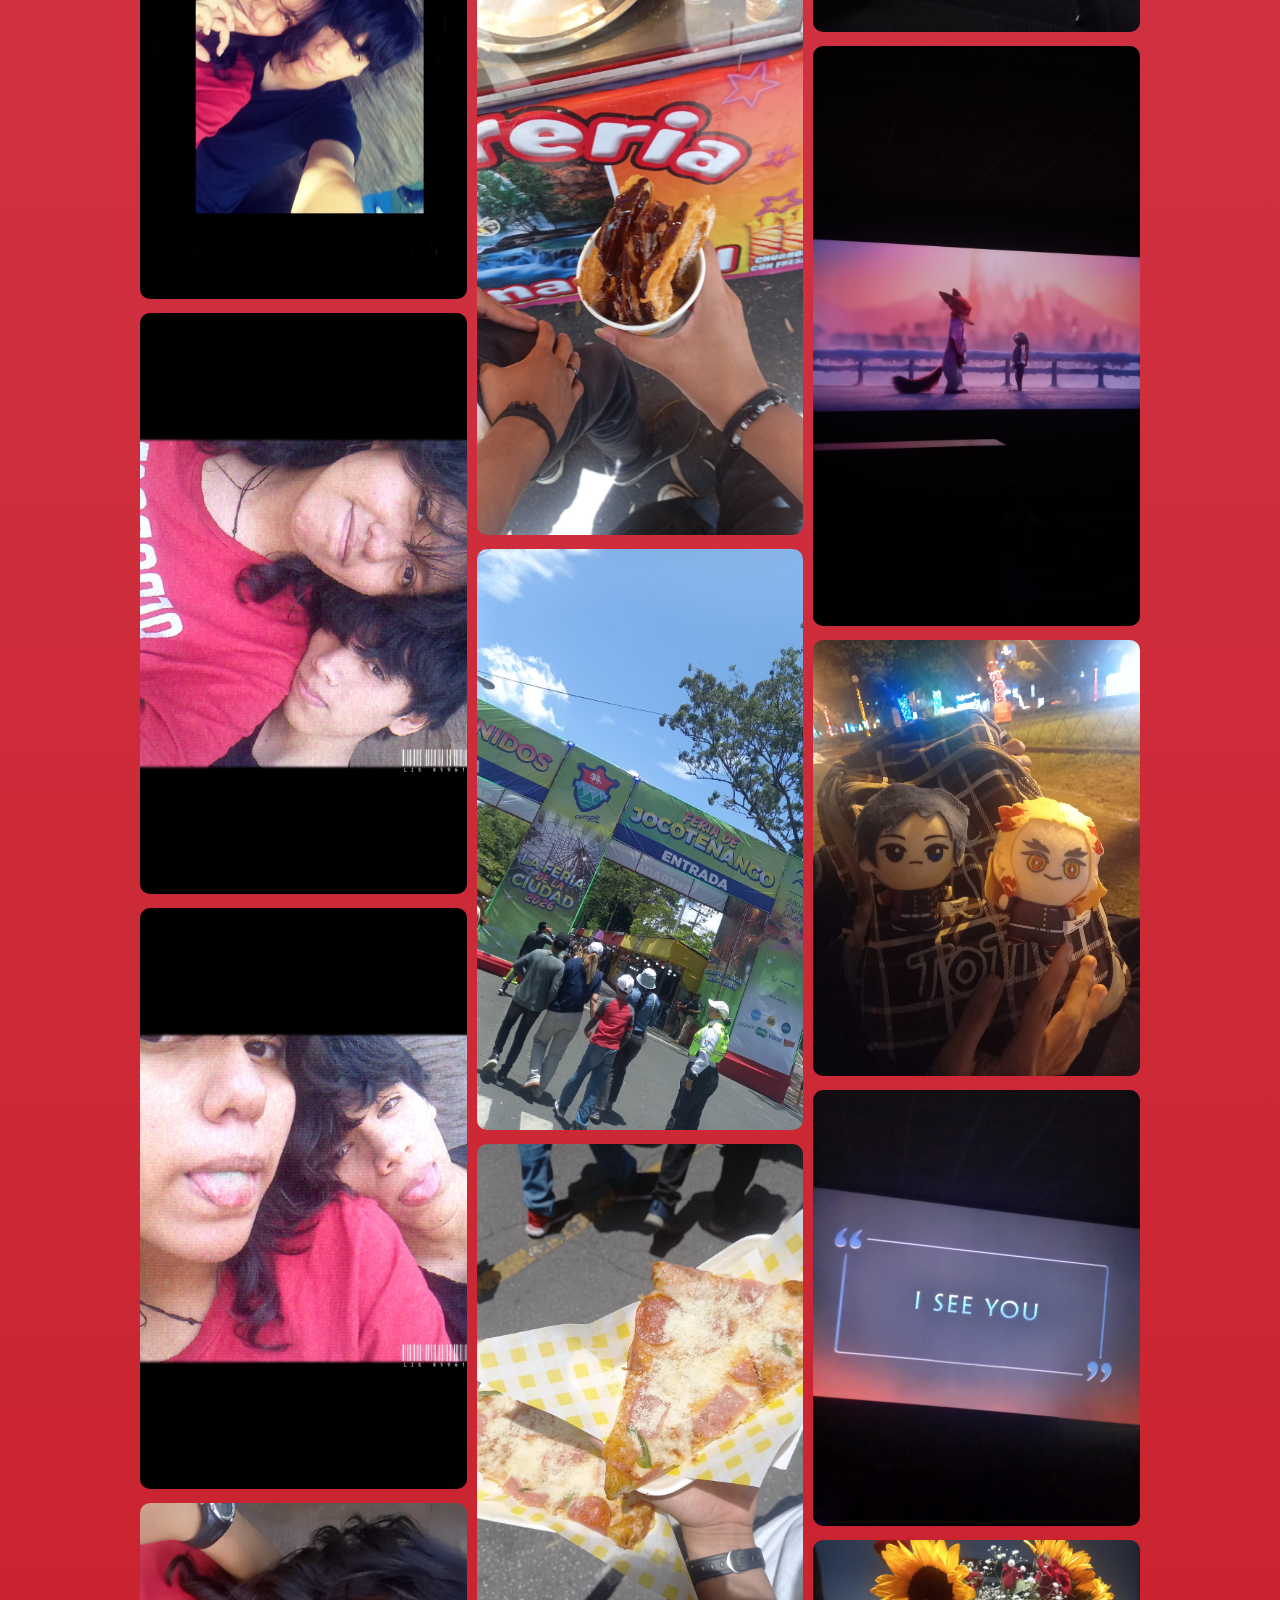
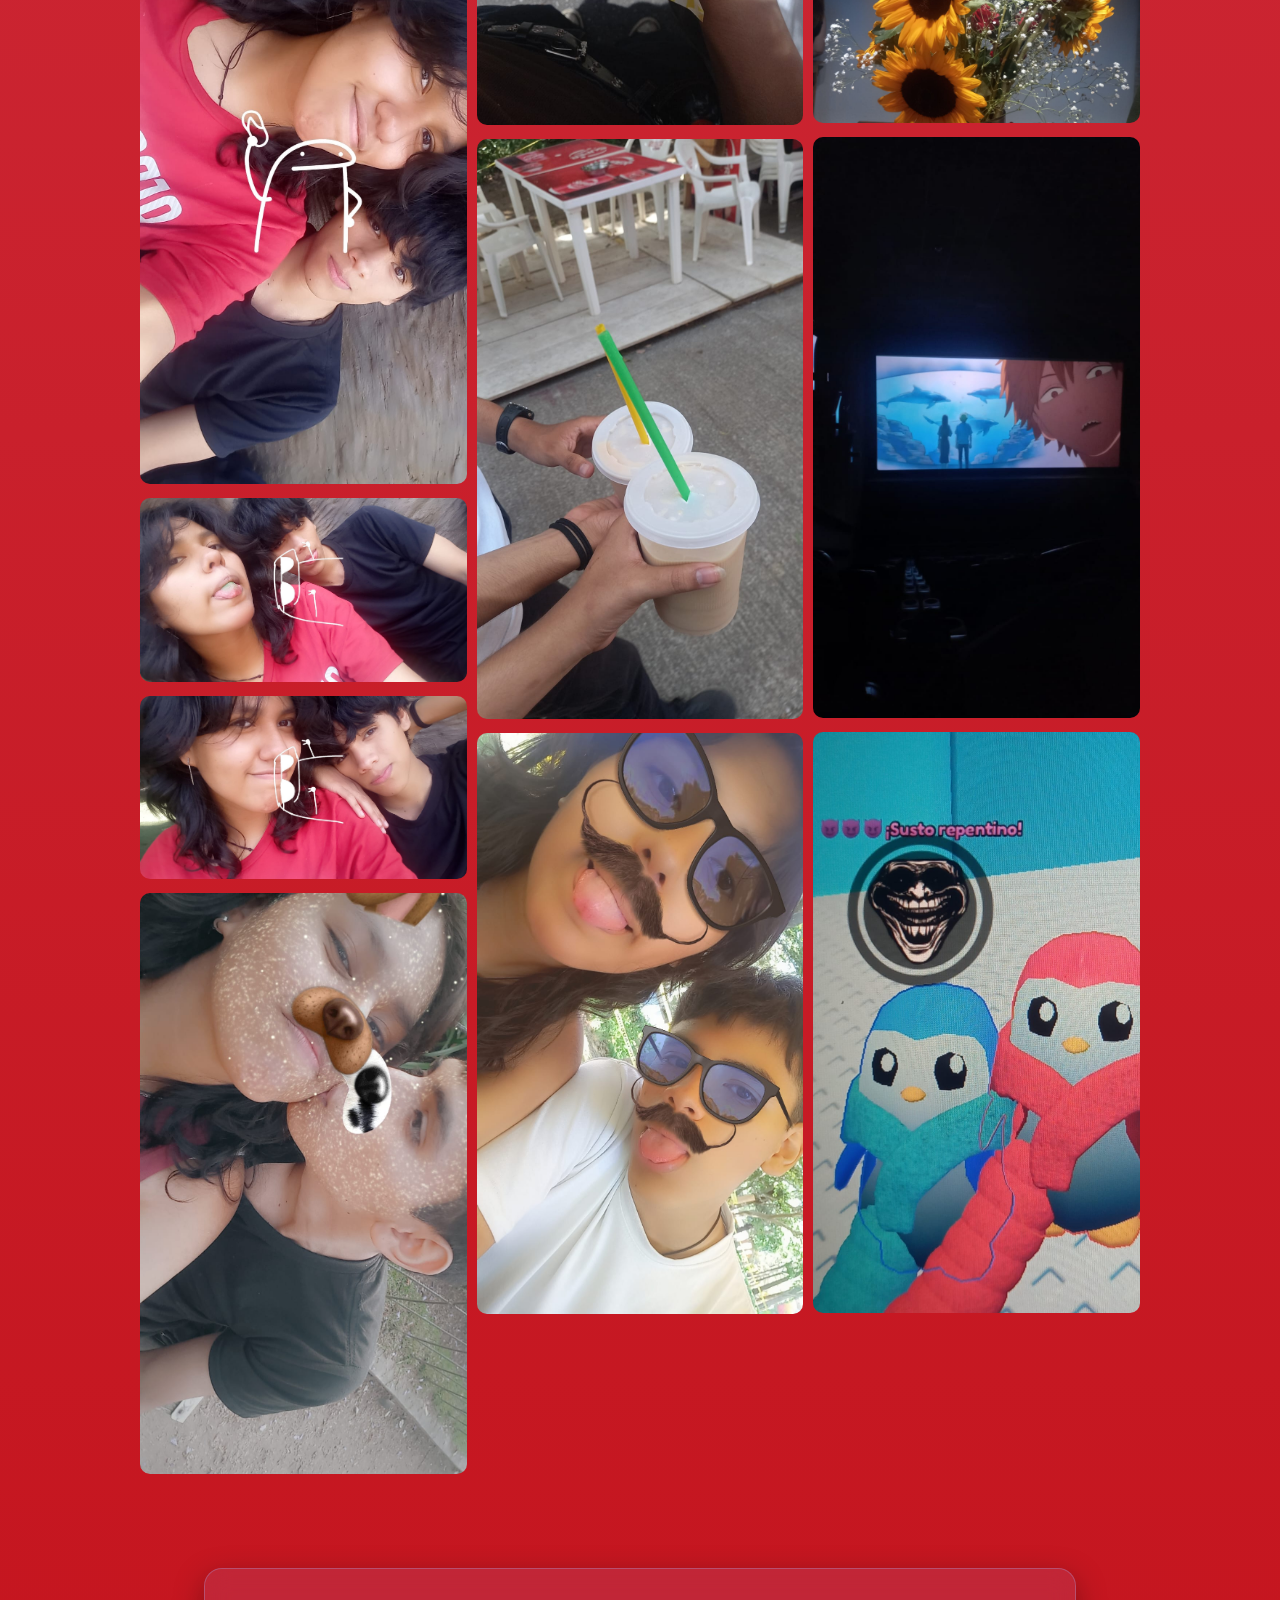
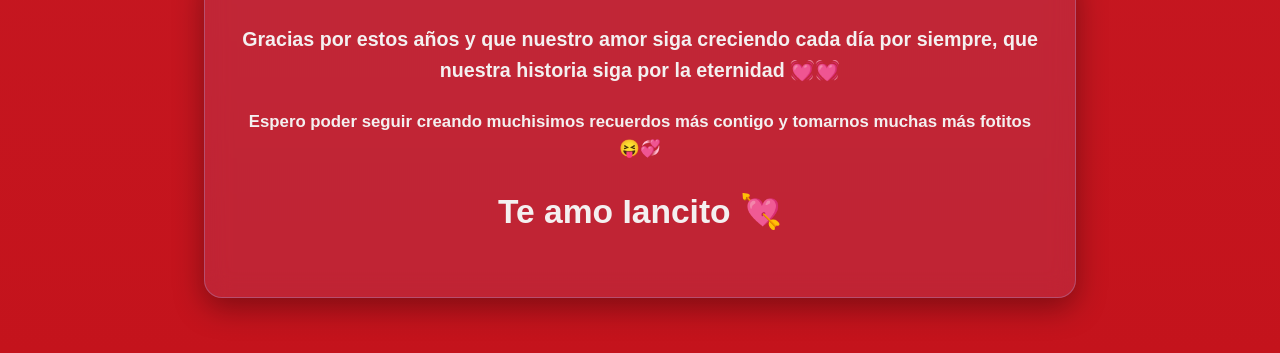
<file: Pagina5/fin.html>
<!DOCTYPE html>
<html lang="en">

<head>
    <meta charset="UTF-8">
    <meta name="viewport" content="width=device-width, initial-scale=1.0">
    <title>Fin 💓</title>
    <link rel="stylesheet" href="f.css">
</head>

<body>
    <div class="contenido">
        <div class="parrafo">
            <h1>Un par de fotitos de nosotros, de nuestra historia</h1>
            <h2>Yyy fotitos que aunque no salgamos nosotros, fue de esos momentos tan lindos que pasamos juntos 💓💓
            </h2>
        </div>
        <div class="contenedor-collage"> <img src="../Imagenes/FOTITOS/WhatsApp Image 2026-09-05 at 9.03.35 PM.jpeg"
                alt="">
            <img src="../Imagenes/FOTITOS/WhatsApp Image 2026-09-05 at 9.03.36 PM.jpeg" alt="">
            <img src="../Imagenes/FOTITOS/WhatsApp Image 2026-09-05 at 9.03.36 PM (1).jpeg" alt="">
            <img src="../Imagenes/FOTITOS/WhatsApp Image 2026-09-05 at 9.03.37 PM.jpeg" alt="">
            <img src="../Imagenes/FOTITOS/WhatsApp Image 2026-09-05 at 9.03.38 PM.jpeg" alt="">
            <img src="../Imagenes/FOTITOS/WhatsApp Image 2026-09-05 at 9.03.39 PM.jpeg" alt="">
            <img src="../Imagenes/FOTITOS/WhatsApp Image 2026-09-05 at 9.03.39 PM (1).jpeg" alt="">
            <img src="../Imagenes/FOTITOS/WhatsApp Image 2026-09-05 at 9.03.40 PM.jpeg" alt="">
            <img src="../Imagenes/FOTITOS/WhatsApp Image 2026-09-05 at 9.03.40 PM (1).jpeg" alt="">
            <img src="../Imagenes/FOTITOS/WhatsApp Image 2026-09-05 at 9.03.41 PM.jpeg" alt="">
            <img src="../Imagenes/FOTITOS/WhatsApp Image 2026-09-05 at 9.03.41 PM (1).jpeg" alt="">
            <img src="../Imagenes/FOTITOS/WhatsApp Image 2026-09-05 at 9.03.41 PM (2).jpeg" alt="">
            <img src="../Imagenes/FOTITOS/WhatsApp Image 2026-09-05 at 9.03.42 PM.jpeg" alt="">
            <img src="../Imagenes/FOTITOS/WhatsApp Image 2026-09-05 at 9.03.42 PM (1).jpeg" alt="">
            <img src="../Imagenes/FOTITOS/WhatsApp Image 2026-09-05 at 9.03.43 PM.jpeg" alt="">
            <img src="../Imagenes/FOTITOS/WhatsApp Image 2026-09-05 at 9.03.43 PM (1).jpeg" alt="">
            <img src="../Imagenes/FOTITOS/WhatsApp Image 2026-09-05 at 9.03.44 PM.jpeg" alt="">
            <img src="../Imagenes/FOTITOS/WhatsApp Image 2026-09-05 at 9.03.44 PM (1).jpeg" alt="">
            <img src="../Imagenes/FOTITOS/WhatsApp Image 2026-09-05 at 9.03.45 PM.jpeg" alt="">
            <img src="../Imagenes/FOTITOS/WhatsApp Image 2026-09-05 at 9.03.45 PM (1).jpeg" alt="">
            <img src="../Imagenes/FOTITOS/WhatsApp Image 2026-09-05 at 9.03.46 PM.jpeg" alt="">
            <img src="../Imagenes/FOTITOS/WhatsApp Image 2026-09-05 at 9.03.46 PM (1).jpeg" alt="">
            <img src="../Imagenes/FOTITOS/WhatsApp Image 2026-09-05 at 9.03.47 PM.jpeg" alt="">
            <img src="../Imagenes/FOTITOS/WhatsApp Image 2026-09-05 at 9.03.48 PM.jpeg" alt="">
            <img src="../Imagenes/FOTITOS/WhatsApp Image 2026-09-05 at 9.03.49 PM.jpeg" alt="">
            <img src="../Imagenes/FOTITOS/WhatsApp Image 2026-09-05 at 9.03.49 PM (1).jpeg" alt="">
            <img src="../Imagenes/FOTITOS/WhatsApp Image 2026-09-05 at 9.03.49 PM (2).jpeg" alt="">
            <img src="../Imagenes/FOTITOS/WhatsApp Image 2026-09-05 at 9.03.50 PM.jpeg" alt="">
            <img src="../Imagenes/FOTITOS/WhatsApp Image 2026-09-05 at 9.03.50 PM (1).jpeg" alt="">
            <img src="../Imagenes/FOTITOS/WhatsApp Image 2026-09-05 at 9.03.50 PM (2).jpeg" alt="">
            <img src="../Imagenes/FOTITOS/WhatsApp Image 2026-09-05 at 9.03.51 PM.jpeg" alt="">
            <img src="../Imagenes/FOTITOS/WhatsApp Image 2026-09-05 at 9.03.51 PM (1).jpeg" alt="">
            <img src="../Imagenes/FOTITOS/WhatsApp Image 2026-09-05 at 9.03.51 PM (2).jpeg" alt="">
            <img src="../Imagenes/FOTITOS/WhatsApp Image 2026-09-05 at 9.03.52 PM.jpeg" alt="">
            <img src="../Imagenes/FOTITOS/WhatsApp Image 2026-09-05 at 9.03.52 PM (1).jpeg" alt="">
            <img src="../Imagenes/FOTITOS/WhatsApp Image 2026-09-05 at 9.03.52 PM (2).jpeg" alt="">
            <img src="../Imagenes/FOTITOS/WhatsApp Image 2026-09-05 at 9.03.53 PM.jpeg" alt="">
            <img src="../Imagenes/FOTITOS/WhatsApp Image 2026-09-05 at 9.03.53 PM (1).jpeg" alt="">
            <img src="../Imagenes/FOTITOS/WhatsApp Image 2026-09-05 at 9.03.53 PM (2).jpeg" alt="">
            <img src="../Imagenes/FOTITOS/WhatsApp Image 2026-09-05 at 9.03.53 PM (3).jpeg" alt="">
            <img src="../Imagenes/FOTITOS/WhatsApp Image 2026-09-05 at 9.03.54 PM.jpeg" alt="">
            <img src="../Imagenes/FOTITOS/WhatsApp Image 2026-09-05 at 9.03.54 PM (1).jpeg" alt="">
            <img src="../Imagenes/FOTITOS/WhatsApp Image 2026-09-05 at 9.03.54 PM (2).jpeg" alt="">
            <img src="../Imagenes/FOTITOS/WhatsApp Image 2026-09-05 at 9.03.55 PM.jpeg" alt="">
            <img src="../Imagenes/FOTITOS/WhatsApp Image 2026-09-05 at 9.03.55 PM (1).jpeg" alt="">
            <img src="../Imagenes/FOTITOS/WhatsApp Image 2026-09-05 at 9.03.55 PM (2).jpeg" alt="">
            <img src="../Imagenes/FOTITOS/WhatsApp Image 2026-09-05 at 9.03.55 PM (3).jpeg" alt="">
            <img src="../Imagenes/FOTITOS/WhatsApp Image 2026-09-05 at 9.03.56 PM.jpeg" alt="">
            <img src="../Imagenes/FOTITOS/WhatsApp Image 2026-09-05 at 9.03.56 PM (1).jpeg" alt="">
            <img src="../Imagenes/FOTITOS/WhatsApp Image 2026-09-05 at 9.03.56 PM (2).jpeg" alt="">
            <img src="../Imagenes/FOTITOS/WhatsApp Image 2026-09-05 at 9.03.57 PM.jpeg" alt="">
            <img src="../Imagenes/FOTITOS/WhatsApp Image 2026-09-05 at 9.03.57 PM (1).jpeg" alt="">
            <img src="../Imagenes/FOTITOS/WhatsApp Image 2026-09-05 at 9.03.57 PM (2).jpeg" alt="">
            <img src="../Imagenes/FOTITOS/cine.jpeg" alt="">
            <img src="../Imagenes/FOTITOS/peluches.jpeg" alt="">
            <img src="../Imagenes/FOTITOS/see.jpeg" alt="">
            <img src="../Imagenes/FOTITOS/WhatsApp Image 2026-09-12 at 4.26.15 PM.jpeg" alt="">
            <img src="../Imagenes/FOTITOS/WhatsApp Image 2026-09-12 at 4.26.38 PM.jpeg" alt="">
            <img src="../Imagenes/FOTITOS/46fe1e86-4ad4-42ad-8e69-779e91cda8cc.jpg" alt="">
        </div>

        <div class="parrafo">
            <h3>Gracias por estos años y que nuestro amor siga creciendo cada día por siempre, que nuestra historia siga por la eternidad 💓💓</h3>
            <h4>Espero poder seguir creando muchisimos recuerdos más contigo y tomarnos muchas más fotitos 😝💞</h4>
            <h1>Te amo Iancito 💘</h1>
        </div>
    </div>

    <script>
        const emojis = ["💕", "💗", "💘"];


        function crearEmoji() {
            const emoji = document.createElement("div");
            emoji.classList.add("emoji");
            emoji.textContent = emojis[Math.floor(Math.random() * emojis.length)];


            emoji.style.left = Math.random() * 100 + "vw";


            const duracion = 4 + Math.random() * 6;
            emoji.style.animationDuration = duracion + "s";
            emoji.style.fontSize = (1.5 + Math.random() * 2) + "rem";


            document.body.appendChild(emoji);


            setTimeout(() => {
                emoji.remove();
            }, duracion * 1000);
        }
        setInterval(crearEmoji, 300);


    </script>


</body>

</html>
</file>
<file: style.css>
html,
body {
  margin: 0;
  padding: 0;
  height: 100%;
  overflow: auto;
  background: linear-gradient(180deg, #ea7695, #c4131c);
  color: white;
  font-family: 'Poppins', sans-serif;
  text-align: center;
}

.contenido {
  position: relative;
  z-index: 10;
  color: white;
  font-family: 'Poppins', sans-serif;
  text-align: center;

  display: flex;
  flex-direction: column;
  align-items: center;
  justify-content: center;
  min-height: 100vh;
  box-sizing: border-box;
  padding: 20px;

  animation: aparecer 0.8s ease;
}

.fecha {
  font-size: 2rem;
  font-weight: 700;
  letter-spacing: 1px;
  margin-bottom: 10px;
  background: linear-gradient(90deg, #030107, #3c3c3d);
  -webkit-background-clip: text;
  background-clip: text;
  color: white;
}

.parrafo {
  color: white;
  font-weight: 300;
  font-size: 1.05rem;
  line-height: 1.6;
  max-width: 800px;
  margin: 20px auto 35px auto;
  padding: 35px;

  background: rgba(167, 157, 218, 0.12);
  backdrop-filter: blur(12px);
  -webkit-backdrop-filter: blur(12px);
  border-radius: 18px;
  border: 1px solid rgba(167, 157, 218, 0.35);
  box-shadow: 0 10px 30px rgba(0, 0, 0, 0.35);
  position: relative;
}

.imagen-regalo {
  max-width: 300px;
  width: 80%;
  height: auto;
  border-radius: 14px;
  margin: 10px 0 25px 0;
  box-shadow: 0 10px 25px rgba(0, 0, 0, 0.4);
}

.boton-redireccion {
  display: inline-block;
  color: white;
  text-decoration: none;
  font-family: 'Poppins', sans-serif;
  font-weight: 600;
  background: linear-gradient(135deg, #ab29a2, #b81f1f);
  padding: 14px 34px;
  border-radius: 30px;
  transition: transform 0.2s ease, box-shadow 0.2s ease;
}

.boton-redireccion:hover {
  transform: scale(1.06);
  box-shadow: 0 8px 22px rgba(242, 143, 237, 0.45);
}

.contenedor-collage {
  column-count: 2;
  column-gap: 10px;
  max-width: 1000px;
  margin: 20px auto 60px;
  padding: 0 20px;
  position: relative;
  z-index: 1;
}

.contenedor-collage img {
  width: 100%;
  margin-bottom: 10px;
  border-radius: 10px;
}

@media (min-width: 600px) {
  .contenedor-collage {
    column-count: 3;
  }
}

@keyframes aparecer {
  from {
    opacity: 0;
    transform: translateY(30px);
  }

  to {
    opacity: 1;
    transform: translateY(0);
  }
}

.emoji {
  position: fixed;
  top: -50px;
  font-size: 2rem;
  animation-name: caer;
  animation-timing-function: linear;
  animation-iteration-count: infinite;
  user-select: none;
  pointer-events: none;
  z-index: 0;
}

@keyframes caer {
  0% {
    transform: translateY(0) rotate(0deg);
    opacity: 1;
  }

  100% {
    transform: translateY(110vh) rotate(360deg);
    opacity: 0.8;
  }
}
</file>
<file: Principal/style.css>
html,
body {
  margin: 0;
  padding: 0;
  height: 100%;
  overflow: hidden;
  background: linear-gradient(180deg, #ea7695, #c4131c);
  color: white;
  font-family: 'Poppins', sans-serif;
  text-align: center;
}

.contenido {
  position: relative;
  z-index: 10;
  color: white;
  font-family: 'Poppins', sans-serif;
  text-align: center;

  display: flex;
  flex-direction: column;
  align-items: center;
  justify-content: center;
  min-height: 100vh;
  box-sizing: border-box;
  padding: 20px;

  animation: aparecer 0.8s ease;
}

.fecha {
  font-size: 2rem;
  font-weight: 700;
  letter-spacing: 1px;
  margin-bottom: 10px;
  background: linear-gradient(90deg, #030107, #3c3c3d);
  -webkit-background-clip: text;
  background-clip: text;
  color: white;
}

.parrafo {
  color: white;
  font-weight: 300;
  font-size: 1.05rem;
  line-height: 1.6;
  max-width: 800px;
  margin: 20px auto 35px auto;
  padding: 35px;

  background: rgba(167, 157, 218, 0.12);
  backdrop-filter: blur(12px);
  -webkit-backdrop-filter: blur(12px);
  border-radius: 18px;
  border: 1px solid rgba(167, 157, 218, 0.35);
  box-shadow: 0 10px 30px rgba(0, 0, 0, 0.35);
  position: relative;
}

.imagen-regalo {
  max-width: 300px;
  width: 80%;
  height: auto;
  border-radius: 14px;
  margin: 10px 0 25px 0;
  box-shadow: 0 10px 25px rgba(0, 0, 0, 0.4);
}

.boton-redireccion {
  display: inline-block;
  color: white;
  text-decoration: none;
  font-family: 'Poppins', sans-serif;
  font-weight: 600;
  background: linear-gradient(135deg, #ab29a2, #b81f1f);
  padding: 14px 34px;
  border-radius: 30px;
  transition: transform 0.2s ease, box-shadow 0.2s ease;
}

.boton-redireccion:hover {
  transform: scale(1.06);
  box-shadow: 0 8px 22px rgba(242, 143, 237, 0.45);
}

.contenedor-collage {
  column-count: 2;
  column-gap: 10px;
  max-width: 1000px;
  margin: 20px auto 60px;
  padding: 0 20px;
  position: relative;
  z-index: 1;
}

.contenedor-collage img {
  width: 100%;
  margin-bottom: 10px;
  border-radius: 10px;
}

@media (min-width: 600px) {
  .contenedor-collage {
    column-count: 3;
  }
}

@keyframes aparecer {
  from {
    opacity: 0;
    transform: translateY(30px);
  }

  to {
    opacity: 1;
    transform: translateY(0);
  }
}

.emoji {
  position: fixed;
  top: -50px;
  font-size: 2rem;
  animation-name: caer;
  animation-timing-function: linear;
  animation-iteration-count: infinite;
  user-select: none;
  pointer-events: none;
  z-index: 0;
}

@keyframes caer {
  0% {
    transform: translateY(0) rotate(0deg);
    opacity: 1;
  }

  100% {
    transform: translateY(110vh) rotate(360deg);
    opacity: 0.8;
  }
}
</file>
<file: Pagina2/astyle.css>
html, body {
  margin: 0;
  padding: 0;
  min-height: 100%;
  overflow: auto;
  background: linear-gradient(180deg, #ea7695, #c4131c);
  color: white;
  font-family: 'Poppins', sans-serif;
  text-align: center;
}

.contenido {
  position: relative;
  z-index: 10;
  color: white;
  font-family: 'Poppins', sans-serif;
  text-align: center;

  display: flex;
  flex-direction: column;
  align-items: center;
  justify-content: center;
  min-height: 100vh;
  box-sizing: border-box;
  padding: 20px;

  animation: aparecer 0.8s ease;
}

.Aclaracion {
  color: white;
  font-size: 2rem;
  font-weight: 700;
  letter-spacing: 1px;
  margin-bottom: 10px;
  background: linear-gradient(90deg, #030107, #3c3c3d);
  -webkit-background-clip: text;
  background-clip: text;
  color: rgb(237, 237, 237);
}

.parrafo {
  color: white;
  font-weight: 300;
  font-size: 1.05rem;
  line-height: 1.6;
  max-width: 800px;
  margin: 20px auto 35px auto;
  padding: 35px;

  background: rgba(167, 157, 218, 0.12);
  backdrop-filter: blur(12px);
  -webkit-backdrop-filter: blur(12px);
  border-radius: 18px;
  border: 1px solid rgba(167, 157, 218, 0.35);
  box-shadow: 0 10px 30px rgba(0, 0, 0, 0.35);
  position: relative;
}

.imagen-regalo {
  max-width: 300px;
  width: 80%;
  height: auto;
  border-radius: 14px;
  margin: 10px 0 25px 0;
  box-shadow: 0 10px 25px rgba(0, 0, 0, 0.4);
}

.boton-redireccion {
  display: inline-block;
  color: white;
  text-decoration: none;
  font-family: 'Poppins', sans-serif;
  font-weight: 600;
  background: linear-gradient(135deg, #ab29a2, #b81f1f);
  padding: 14px 34px;
  border-radius: 30px;
  transition: transform 0.2s ease, box-shadow 0.2s ease;
}

.boton-redireccion:hover {
  transform: scale(1.06);
  box-shadow: 0 8px 22px rgba(242, 143, 237, 0.45);
}

.contenedor-collage {
  column-count: 2;
  column-gap: 10px;
  max-width: 1000px;
  margin: 20px auto 60px;
  padding: 0 20px;
  position: relative;
  z-index: 1;
}

.contenedor-collage img {
  width: 100%;
  margin-bottom: 10px;
  border-radius: 10px;
}

@media (min-width: 600px) {
  .contenedor-collage {
    column-count: 3;
  }
}

@keyframes aparecer {
  from {
    opacity: 0;
    transform: translateY(30px);
  }
  to {
    opacity: 1;
    transform: translateY(0);
  }
}

.emoji {
  position: fixed;
  top: -50px;
  font-size: 2rem;
  animation-name: caer;
  animation-timing-function: linear;
  animation-iteration-count: infinite;
  user-select: none;
  pointer-events: none;
  z-index: 0;
}

@keyframes caer {
  0% {
    transform: translateY(0) rotate(0deg);
    opacity: 1;
  }
  100% {
    transform: translateY(110vh) rotate(360deg);
    opacity: 0.8;
  }
}
</file>
<file: Pagina3/c.css>
html, body {
  margin: 0;
  padding: 0;
    background: linear-gradient(180deg, #cb6e6e, #c4131c);
  color: white;
  font-family: 'Poppins', sans-serif;
  text-align: center;
}

h1, h2, h3 {
  padding: 0 20px;
  margin: 60px auto;
  max-width: 600px;
  animation: aparecer 1s ease;
  position: relative;
  z-index: 1;
}

h1 {
  font-size: 28px;
}

h2 {
  font-size: 22px;
  font-weight: 600;
}

h3 {
  font-size: 18px;
  font-weight: 400;
  color: rgba(255, 255, 255, 0.8);
}

img {
  display: block;
  max-width: 90%;
  margin: 0 auto;
  border-radius: 10px;
  animation: aparecer 1s ease;
  position: relative;
  z-index: 1;
}

.contenedor-collage {
  column-count: 2;
  column-gap: 10px;
  max-width: 1000px;
  margin: 20px auto 60px;
  padding: 0 20px;
  position: relative;
  z-index: 1;
}

.contenedor-collage img {
  width: 100%;
  margin-bottom: 10px;
  border-radius: 10px;
}

@media (min-width: 600px) {
  .contenedor-collage {
    column-count: 3;
  }
}

@keyframes aparecer {
  from {
    opacity: 0;
    transform: translateY(15px);
  }
  to {
    opacity: 1;
    transform: translateY(0);
  }
}

.emoji {
  position: fixed;
  top: -50px;
  font-size: 2rem;
  animation-name: caer;
  animation-timing-function: linear;
  animation-iteration-count: infinite;
  user-select: none;
  pointer-events: none;
  z-index: 0;
}

@keyframes caer {
  0% {
    transform: translateY(0) rotate(0deg);
    opacity: 1;
  }
  100% {
    transform: translateY(110vh) rotate(360deg);
    opacity: 0.8;
  }
}

.boton-redireccion {
    display: inline-block;
    color: white;
    text-decoration: none;
    font-family: 'Poppins', sans-serif;
    font-weight: 600;
    background: linear-gradient(135deg, #e356d9, #b81f1f);
    padding: 14px 34px;
    border-radius: 30px;
    margin: 40px auto;
    transition: transform 0.2s ease, box-shadow 0.2s ease;
}

.boton-redireccion:hover {
    transform: scale(1.06);
    box-shadow: 0 8px 22px rgba(242, 143, 237, 0.45);
}
</file>
<file: Pagina4/l.css>
html, body {
  margin: 0;
  padding: 0;
  background: linear-gradient(180deg, #e46a8a, #9f060d);
  color: white;
  font-family: 'Poppins', sans-serif;
  text-align: center;
}

h1, h2, h3 {
  padding: 0 20px;
  margin: 60px auto;
  max-width: 600px;
  animation: aparecer 1s ease;
  position: relative;
  z-index: 1;
}

h1 {
  font-size: 28px;
}

h2 {
  font-size: 22px;
  font-weight: 600;
}

h3 {
  font-size: 18px;
  font-weight: 400;
  color: rgba(255, 255, 255, 0.8);
}

img {
  display: block;
  max-width: 90%;
  margin: 0 auto;
  border-radius: 10px;
  animation: aparecer 1s ease;
  position: relative;
  z-index: 1;
}

.contenedor-collage {
  column-count: 2;
  column-gap: 10px;
  max-width: 1000px;
  margin: 20px auto 60px;
  padding: 0 20px;
  position: relative;
  z-index: 1;
}

.contenedor-collage img {
  width: 100%;
  margin-bottom: 10px;
  border-radius: 10px;
}

@media (min-width: 600px) {
  .contenedor-collage {
    column-count: 3;
  }
}

@keyframes aparecer {
  from {
    opacity: 0;
    transform: translateY(15px);
  }
  to {
    opacity: 1;
    transform: translateY(0);
  }
}

.emoji {
  position: fixed;
  top: -50px;
  font-size: 2rem;
  animation-name: caer;
  animation-timing-function: linear;
  animation-iteration-count: infinite;
  user-select: none;
  pointer-events: none;
  z-index: 0;
}

@keyframes caer {
  0% {
    transform: translateY(0) rotate(0deg);
    opacity: 1;
  }
  100% {
    transform: translateY(110vh) rotate(360deg);
    opacity: 0.8;
  }
}

.boton-redireccion {
    display: inline-block;
    color: white;
    text-decoration: none;
    font-family: 'Poppins', sans-serif;
    font-weight: 600;
    background: linear-gradient(135deg, #e356d9, #b81f1f);
    padding: 14px 34px;
    border-radius: 30px;
    margin: 40px auto;
    transition: transform 0.2s ease, box-shadow 0.2s ease;
}

.boton-redireccion:hover {
    transform: scale(1.06);
    box-shadow: 0 8px 22px rgba(228, 125, 202, 0.45);
}


.contenido {
    position: relative;
    background-color: #fff9f5; 
    color: #4a2c2c; 
    max-width: 600px;
    margin: 100px auto 60px; 
    padding: 40px 30px;
    border-radius: 8px;
    box-shadow: 0 10px 30px rgba(0, 0, 0, 0.25);
    line-height: 1.6;
    text-align: left;
    animation: aparecer 1s ease;
    z-index: 1;
}

.contenido::before {
    content: "";
    position: absolute;
    top: -60px;
    left: 0;
    width: 0;
    height: 0;
    border-left: 300px solid transparent;   
    border-right: 300px solid transparent;
    border-bottom: 60px solid #fff9f5;      
    
}

.parrafo p {
    margin-bottom: 20px;
    font-size: 16px;
}


@media (max-width: 650px) {
    .contenido {
        margin: 100px 20px 60px;
        max-width: calc(100% - 40px);
    }

    .contenido::before {
        border-left: 50vw solid transparent;
        border-right: 50vw solid transparent;
        left: 0;
    }
}html, body {
  margin: 0;
  padding: 0;
  background: linear-gradient(180deg, #e46a8a, #ce2d35);
  color: white;
  font-family: 'Poppins', sans-serif;
  text-align: center;
}

h1, h2, h3 {
  padding: 0 20px;
  margin: 60px auto;
  max-width: 600px;
  animation: aparecer 1s ease;
  position: relative;
  z-index: 1;
}

h1 {
  font-size: 28px;
}

h2 {
  font-size: 22px;
  font-weight: 600;
}

h3 {
  font-size: 18px;
  font-weight: 400;
  color: rgba(255, 255, 255, 0.8);
}

img {
  display: block;
  max-width: 90%;
  margin: 0 auto;
  border-radius: 10px;
  animation: aparecer 1s ease;
  position: relative;
  z-index: 1;
}

.contenedor-collage {
  column-count: 2;
  column-gap: 10px;
  max-width: 1000px;
  margin: 20px auto 60px;
  padding: 0 20px;
  position: relative;
  z-index: 1;
}

.contenedor-collage img {
  width: 100%;
  margin-bottom: 10px;
  border-radius: 10px;
}

@media (min-width: 600px) {
  .contenedor-collage {
    column-count: 3;
  }
}

@keyframes aparecer {
  from {
    opacity: 0;
    transform: translateY(15px);
  }
  to {
    opacity: 1;
    transform: translateY(0);
  }
}

.emoji {
  position: fixed;
  top: -50px;
  font-size: 2rem;
  animation-name: caer;
  animation-timing-function: linear;
  animation-iteration-count: infinite;
  user-select: none;
  pointer-events: none;
  z-index: 0;
}

@keyframes caer {
  0% {
    transform: translateY(0) rotate(0deg);
    opacity: 1;
  }
  100% {
    transform: translateY(110vh) rotate(360deg);
    opacity: 0.8;
  }
}

.boton-redireccion {
    display: inline-block;
    color: white;
    text-decoration: none;
    font-family: 'Poppins', sans-serif;
    font-weight: 600;
    background: linear-gradient(135deg, #e356d9, #e62727);
    padding: 14px 34px;
    border-radius: 30px;
    margin: 40px auto;
    transition: transform 0.2s ease, box-shadow 0.2s ease;
}

.boton-redireccion:hover {
    transform: scale(1.06);
    box-shadow: 0 8px 22px rgba(242, 143, 237, 0.45);
}


.contenido {
    position: relative;
    background-color: #fff9f5;
    color: #4a2c2c;
    max-width: 600px;
    margin: 60px auto 60px;
    padding: 100px 30px 40px; 
    box-shadow: 0 10px 30px rgba(0, 0, 0, 0.25);
    line-height: 1.6;
    text-align: left;
    animation: aparecer 1s ease;
    z-index: 1;
    clip-path: polygon(
        0% 60px,     
        50% 0%,    
        100% 60px,    
        100% 100%,    
        0% 100%       
    );
}

.contenido::before {
    content: "";
    position: absolute;
    top: -60px;
    left: 0;
    width: 0;
    height: 0;
    border-left: 300px solid transparent;   
    border-right: 300px solid transparent;
    border-bottom: 60px solid #fff9f5;     
}

.parrafo p {
    margin-bottom: 20px;
    font-size: 16px;
}

@media (max-width: 650px) {
    .contenido {
        margin: 100px 20px 60px;
        max-width: calc(100% - 40px);
    }

    .contenido::before {
        border-left: 50vw solid transparent;
        border-right: 50vw solid transparent;
        left: 0;
    }
}

.fecha {
  font-size: 2rem;
  font-weight: 700;
  letter-spacing: 1px;
  margin-bottom: 10px;
  background: linear-gradient(90deg, #c62938, #ea6c96);
  -webkit-background-clip: text;
  background-clip: text;
  color: transparent;
  text-align: center;
}
.fin{
    text-align: center;
}

img {
  display: block;
  max-width: 60%;
  margin: 0 auto;
  border-radius: 10px;
  animation: aparecer 1s ease;
  position: relative;
  z-index: 1;
}
</file>
<file: Pagina5/f.css>
html, body {
  margin: 0;
  padding: 0;
  min-height: 100%;
  overflow: auto;
  background: linear-gradient(180deg, #ea7695, #c4131c);
  color: white;
  font-family: 'Poppins', sans-serif;
  text-align: center;
}

.contenido {
  position: relative;
  z-index: 10;
  color: white;
  font-family: 'Poppins', sans-serif;
  text-align: center;

  display: flex;
  flex-direction: column;
  align-items: center;
  justify-content: center;
  min-height: 100vh;
  box-sizing: border-box;
  padding: 20px;

  animation: aparecer 0.8s ease;
}

.Aclaracion {
  color: white;
  font-size: 2rem;
  font-weight: 700;
  letter-spacing: 1px;
  margin-bottom: 10px;
  background: linear-gradient(90deg, #030107, #3c3c3d);
  -webkit-background-clip: text;
  background-clip: text;
  color: rgb(237, 237, 237);
}

.parrafo {
  color: white;
  font-weight: 300;
  font-size: 1.05rem;
  line-height: 1.6;
  max-width: 800px;
  margin: 20px auto 35px auto;
  padding: 35px;

  background: rgba(167, 157, 218, 0.12);
  backdrop-filter: blur(12px);
  -webkit-backdrop-filter: blur(12px);
  border-radius: 18px;
  border: 1px solid rgba(167, 157, 218, 0.35);
  box-shadow: 0 10px 30px rgba(0, 0, 0, 0.35);
  position: relative;
}

.imagen-regalo {
  max-width: 300px;
  width: 80%;
  height: auto;
  border-radius: 14px;
  margin: 10px 0 25px 0;
  box-shadow: 0 10px 25px rgba(0, 0, 0, 0.4);
}

.boton-redireccion {
  display: inline-block;
  color: white;
  text-decoration: none;
  font-family: 'Poppins', sans-serif;
  font-weight: 600;
  background: linear-gradient(135deg, #ab29a2, #b81f1f);
  padding: 14px 34px;
  border-radius: 30px;
  transition: transform 0.2s ease, box-shadow 0.2s ease;
}

.boton-redireccion:hover {
  transform: scale(1.06);
  box-shadow: 0 8px 22px rgba(242, 143, 237, 0.45);
}

.contenedor-collage {
  column-count: 2;
  column-gap: 10px;
  max-width: 1000px;
  margin: 20px auto 60px;
  padding: 0 20px;
  position: relative;
  z-index: 1;
}

.contenedor-collage img {
  width: 100%;
  margin-bottom: 10px;
  border-radius: 10px;
}

@media (min-width: 600px) {
  .contenedor-collage {
    column-count: 3;
  }
}

@keyframes aparecer {
  from {
    opacity: 0;
    transform: translateY(30px);
  }
  to {
    opacity: 1;
    transform: translateY(0);
  }
}

.emoji {
  position: fixed;
  top: -50px;
  font-size: 2rem;
  animation-name: caer;
  animation-timing-function: linear;
  animation-iteration-count: infinite;
  user-select: none;
  pointer-events: none;
  z-index: 0;
}

@keyframes caer {
  0% {
    transform: translateY(0) rotate(0deg);
    opacity: 1;
  }
  100% {
    transform: translateY(110vh) rotate(360deg);
    opacity: 0.8;
  }
}

.contenido {
  position: relative;
  z-index: 10;
  color: white;
  font-family: 'Poppins', sans-serif;
  text-align: center;

  display: flex;
  flex-direction: column;
  align-items: center;
  justify-content: center;
  min-height: 100vh;
  box-sizing: border-box;
  padding: 20px;

  animation: aparecer 0.8s ease;
}
.parrafo {
  color: rgb(244, 240, 240);
  font-weight: 300;
  font-size: 1.05rem;
  line-height: 1.6;
  max-width: 800px;
  margin: 20px auto 35px auto;
  padding: 35px;

  background: rgba(167, 157, 218, 0.12);
  backdrop-filter: blur(12px);
  -webkit-backdrop-filter: blur(12px);
  border-radius: 18px;
  border: 1px solid rgba(167, 157, 218, 0.35);
  box-shadow: 0 10px 30px rgba(0, 0, 0, 0.35);
  position: relative;
}
</file>
